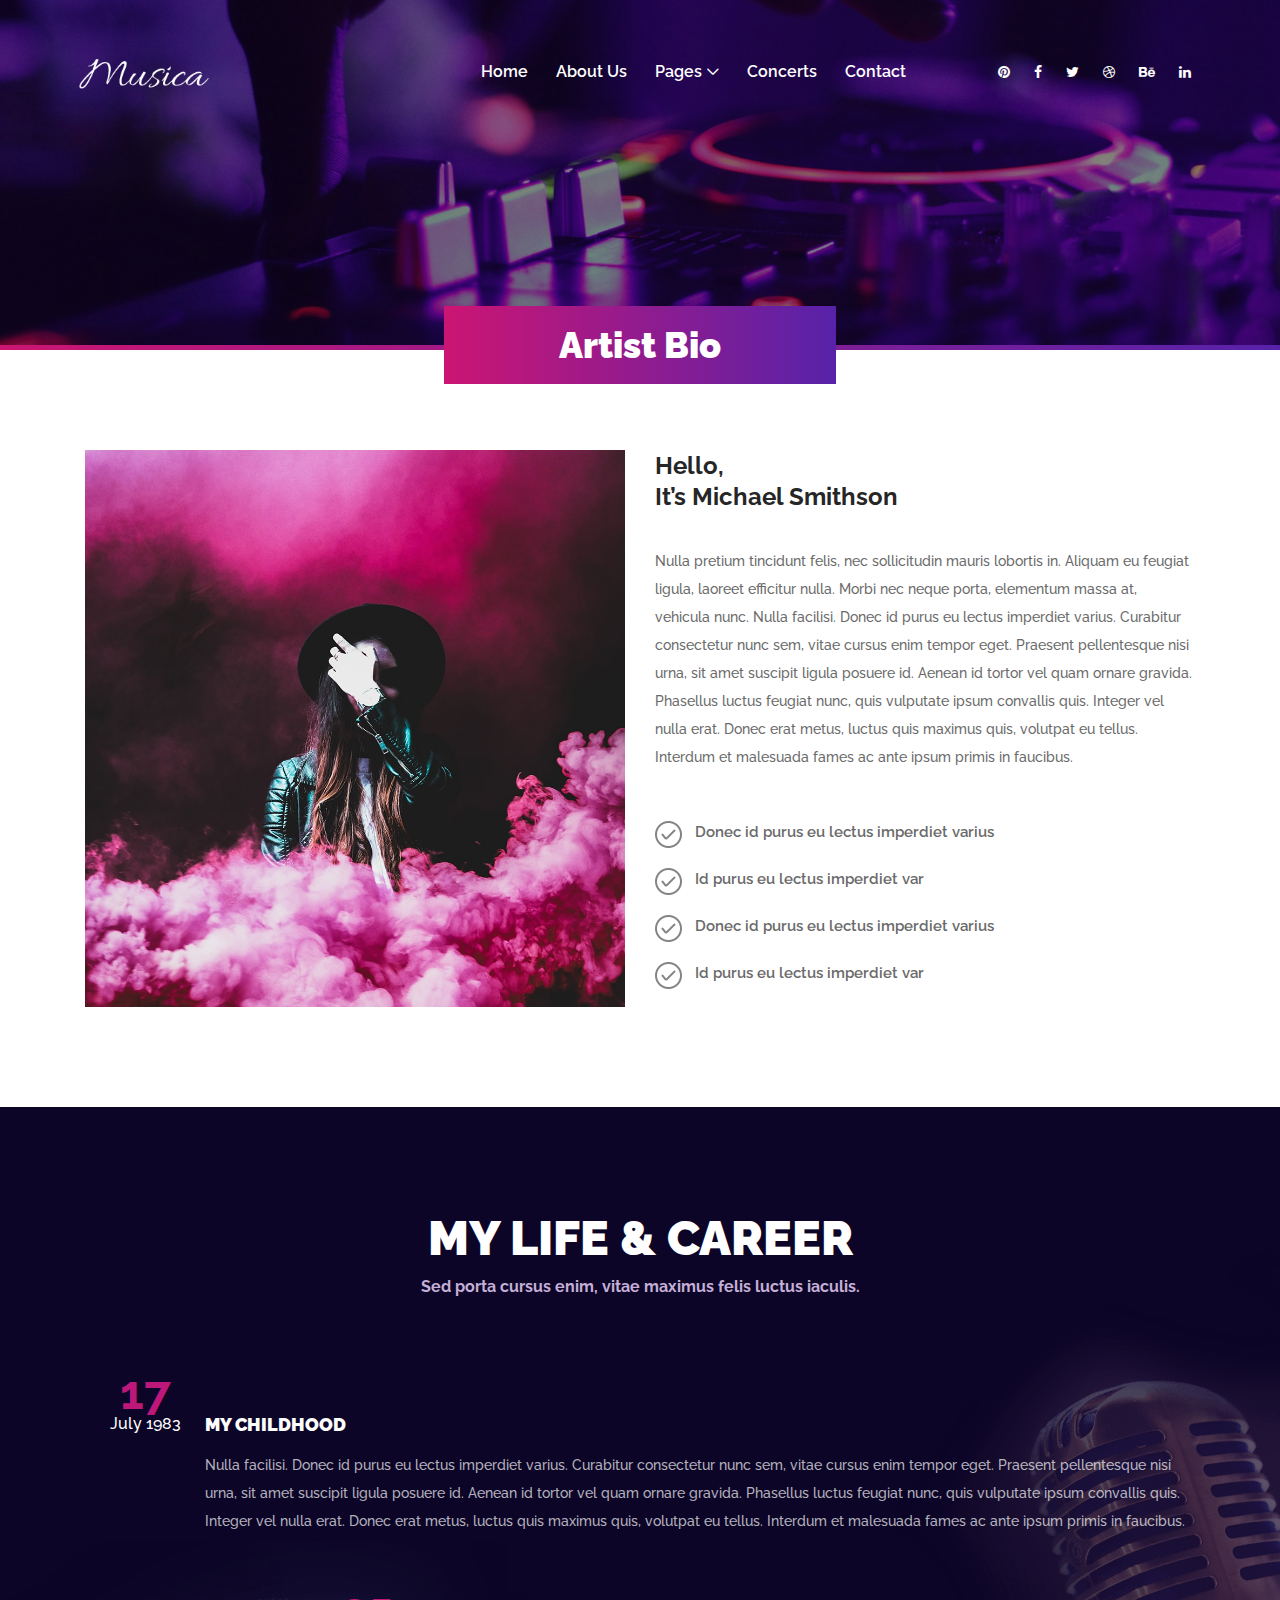
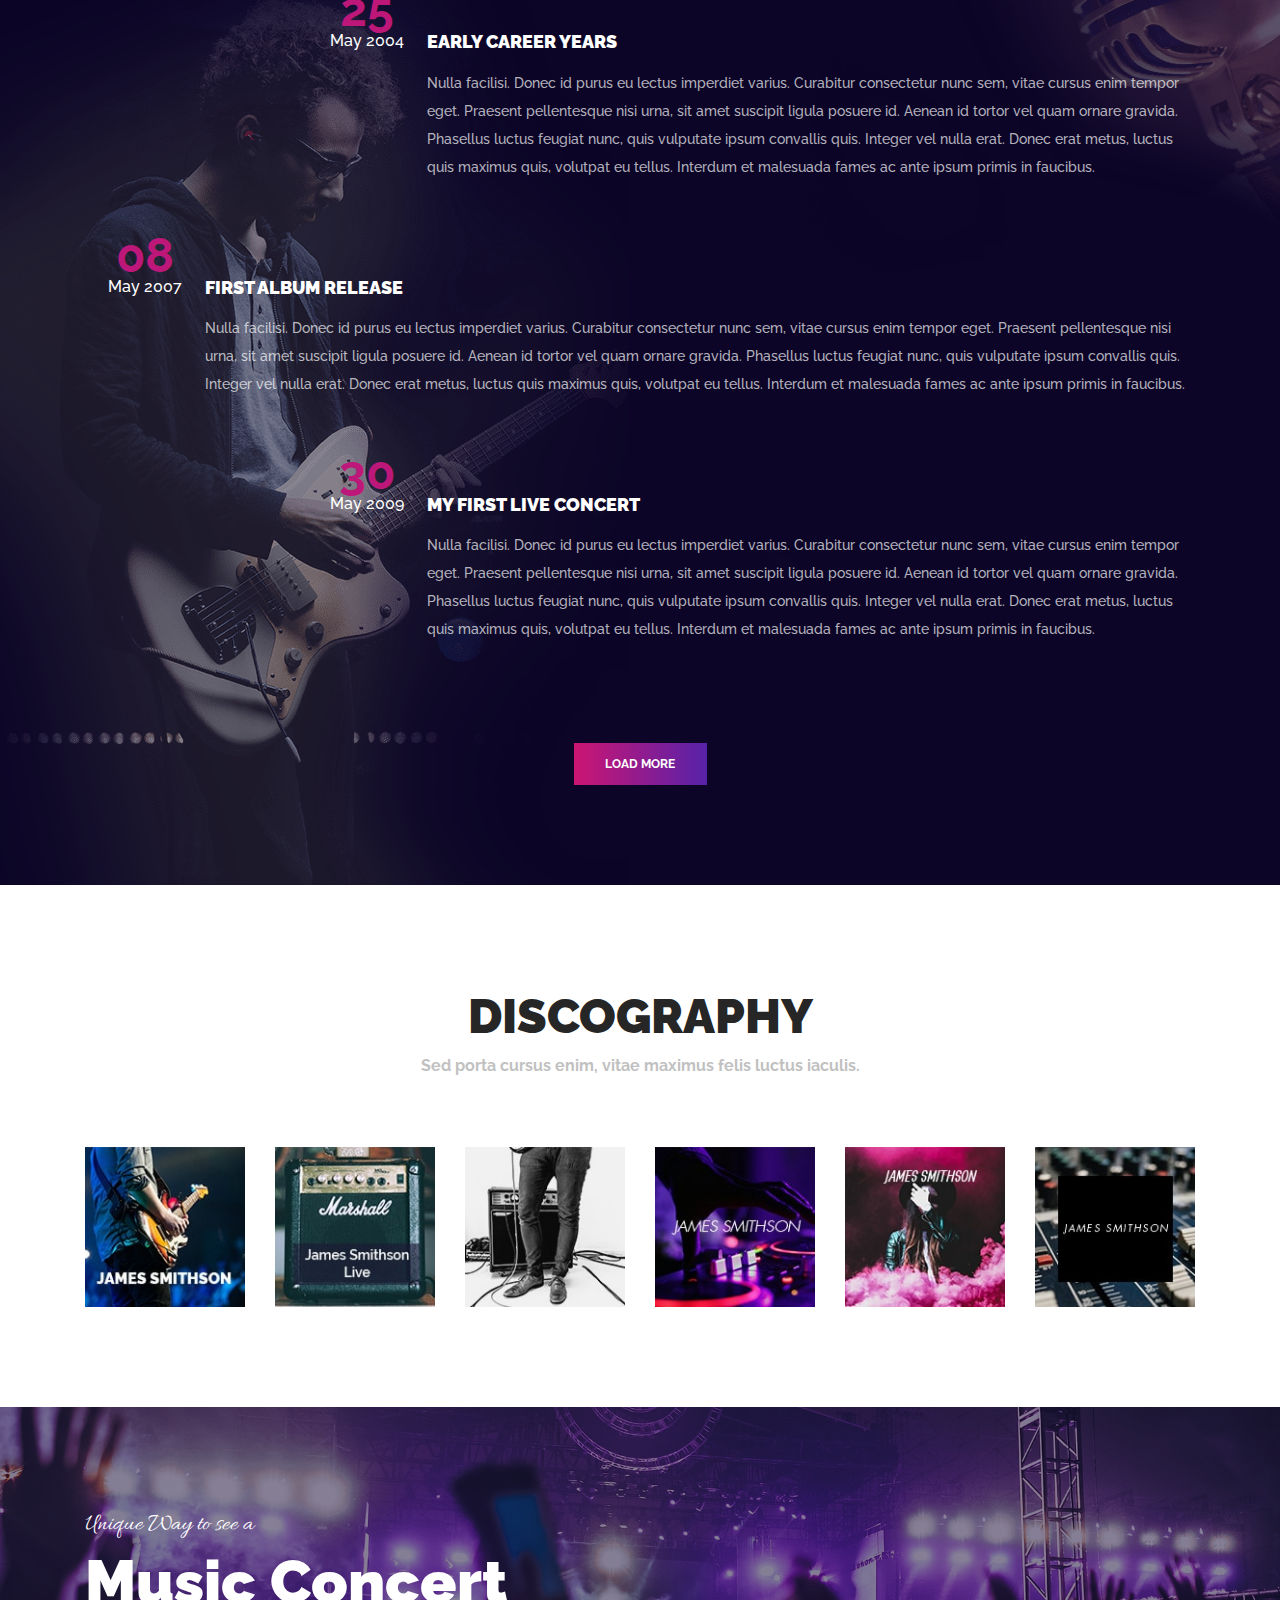
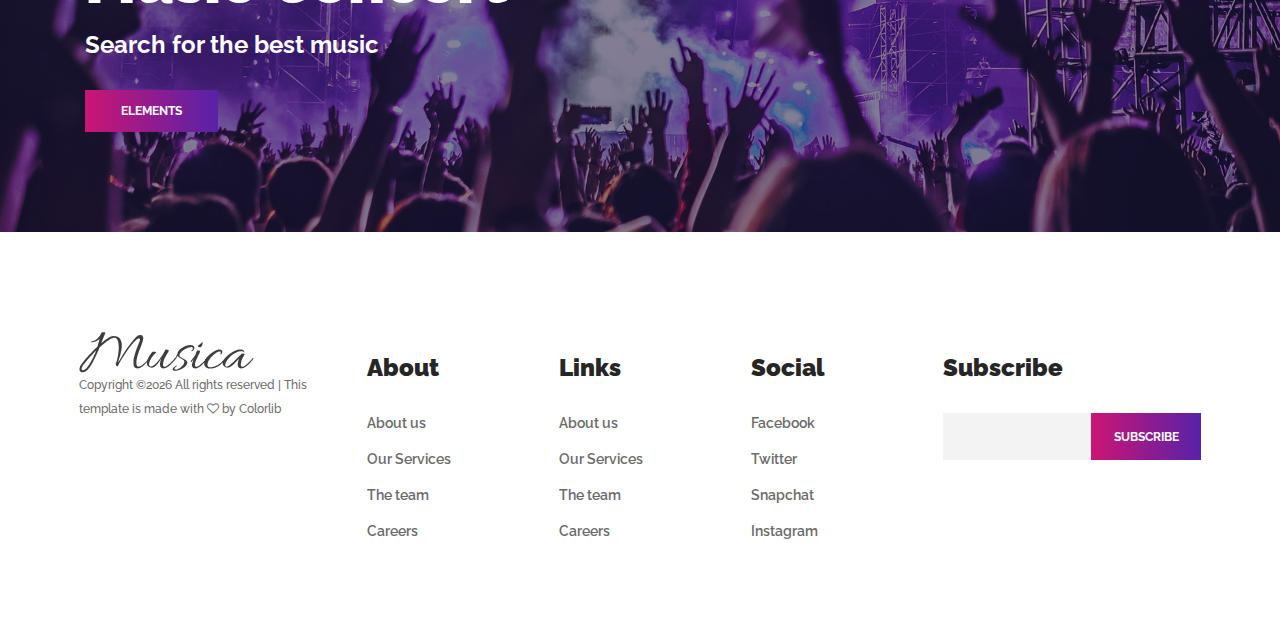
<file: about-us.html>
<!DOCTYPE html>
<html lang="en">

<head>
    <meta charset="UTF-8">
    <meta name="description" content="">
    <meta http-equiv="X-UA-Compatible" content="IE=edge">
    <meta name="viewport" content="width=device-width, initial-scale=1, shrink-to-fit=no">
    <!-- The above 4 meta tags *must* come first in the head; any other head content must come *after* these tags -->

    <!-- Title -->
    <title>Musica - Music Template</title>

    <!-- Favicon -->
    <link rel="icon" href="img/core-img/favicon.ico">

    <!-- Core Stylesheet -->
    <link rel="stylesheet" href="style.css">

</head>

<body>
    <!-- ##### Preloader ##### -->
    <div class="preloader d-flex align-items-center justify-content-center">
        <div class="circle-preloader">
            <img src="img/core-img/compact-disc.png" alt="">
        </div>
    </div>

    <!-- ##### Header Area Start ##### -->
    <header class="header-area">
        <!-- Navbar Area -->
        <div class="musica-main-menu">
            <div class="classy-nav-container breakpoint-off">
                <div class="container-fluid">
                    <!-- Menu -->
                    <nav class="classy-navbar justify-content-between" id="musicaNav">

                        <!-- Nav brand -->
                        <a href="index.html" class="nav-brand"><img src="img/core-img/logo.png" alt=""></a>

                        <!-- Navbar Toggler -->
                        <div class="classy-navbar-toggler">
                            <span class="navbarToggler"><span></span><span></span><span></span></span>
                        </div>

                        <!-- Menu -->
                        <div class="classy-menu">

                            <!-- close btn -->
                            <div class="classycloseIcon">
                                <div class="cross-wrap"><span class="top"></span><span class="bottom"></span></div>
                            </div>

                            <!-- Nav Start -->
                            <div class="classynav">
                                <ul>
                                    <li><a href="index.html">Home</a></li>
                                    <li><a href="about-us.html">About us</a></li>
                                    <li><a href="#">Pages</a>
                                        <ul class="dropdown">
                                            <li><a href="index.html">Home</a></li>
                                            <li><a href="about-us.html">About Us</a></li>
                                            <li><a href="concert-tours.html">Concert &amp; Tours</a></li>
                                            <li><a href="blog.html">News</a></li>
                                            <li><a href="contact.html">Contact</a></li>
                                            <li><a href="elements.html">Elements</a></li>
                                        </ul>
                                    </li>
                                    <li><a href="concert-tours.html">Concerts</a></li>
                                    <li><a href="contact.html">Contact</a></li>
                                </ul>

                                <!-- Social Button -->
                                <div class="top-social-info">
                                    <a href="#"><i class="fa fa-pinterest" aria-hidden="true"></i></a>
                                    <a href="#"><i class="fa fa-facebook" aria-hidden="true"></i></a>
                                    <a href="#"><i class="fa fa-twitter" aria-hidden="true"></i></a>
                                    <a href="#"><i class="fa fa-dribbble" aria-hidden="true"></i></a>
                                    <a href="#"><i class="fa fa-behance" aria-hidden="true"></i></a>
                                    <a href="#"><i class="fa fa-linkedin" aria-hidden="true"></i></a>
                                </div>

                            </div>
                            <!-- Nav End -->
                        </div>
                    </nav>
                </div>
            </div>
        </div>
    </header>
    <!-- ##### Header Area End ##### -->

    <!-- ##### Breadcumb Area Start ##### -->
    <div class="breadcumb-area bg-img bg-overlay2" style="background-image: url(img/bg-img/breadcumb.jpg);">
        <div class="bradcumbContent">
            <h2>Artist Bio</h2>
        </div>
    </div>
    <!-- bg gradients -->
    <div class="bg-gradients"></div>
    <!-- ##### Breadcumb Area End ##### -->

    <!-- ##### About Us Area Start ##### -->
    <div class="about-us-area section-padding-100-0">
        <div class="container">
            <div class="row">
                <!-- About Thumbnail -->
                <div class="col-12 col-lg-6">
                    <div class="about-thumbnail mb-100">
                        <img src="img/bg-img/bg-7.jpg" alt="">
                    </div>
                </div>
                <!-- About Content -->
                <div class="col-12 col-lg-6">
                    <div class="about--content mb-100">
                        <h4>Hello, <br>It’s Michael Smithson</h4>
                        <p>Nulla pretium tincidunt felis, nec sollicitudin mauris lobortis in. Aliquam eu feugiat ligula, laoreet efficitur nulla. Morbi nec neque porta, elementum massa at, vehicula nunc. Nulla facilisi. Donec id purus eu lectus imperdiet varius. Curabitur consectetur nunc sem, vitae cursus enim tempor eget. Praesent pellentesque nisi urna, sit amet suscipit ligula posuere id. Aenean id tortor vel quam ornare gravida. Phasellus luctus feugiat nunc, quis vulputate ipsum convallis quis. Integer vel nulla erat. Donec erat metus, luctus quis maximus quis, volutpat eu tellus. Interdum et malesuada fames ac ante ipsum primis in faucibus.</p>
                        <!-- Key Notes -->
                        <ul class="key-notes">
                            <li><div class="check"><img src="img/core-img/check.png" alt=""></div> Donec id purus eu lectus imperdiet varius</li>
                            <li><div class="check"><img src="img/core-img/check.png" alt=""></div> Id purus eu lectus imperdiet var</li>
                            <li><div class="check"><img src="img/core-img/check.png" alt=""></div> Donec id purus eu lectus imperdiet varius</li>
                            <li><div class="check"><img src="img/core-img/check.png" alt=""></div> Id purus eu lectus imperdiet var</li>
                        </ul>
                    </div>
                </div>
            </div>
        </div>
    </div>
    <!-- ##### About Us Area End ##### -->

    <!-- ##### Career Timeline Area Start ##### -->
    <div class="career-timeline-area section-padding-100">
        <div class="container">
            <div class="row">
                <div class="col-12">
                    <div class="section-heading">
                        <h2>My Life &amp; career</h2>
                        <h6>Sed porta cursus enim, vitae maximus felis luctus iaculis.</h6>
                    </div>
                </div>
            </div>

            <div class="row">
                <div class="col-12">

                    <!-- Single Timeline Area -->
                    <div class="single-timeline-area d-flex">
                        <!-- Timeline Date -->
                        <div class="timeline-date">
                            <h2>17 <span>July 1983</span></h2>
                        </div>
                        <!-- Timeline Content -->
                        <div class="timeline-content">
                            <h5>My childhood</h5>
                            <p>Nulla facilisi. Donec id purus eu lectus imperdiet varius. Curabitur consectetur nunc sem, vitae cursus enim tempor eget. Praesent pellentesque nisi urna, sit amet suscipit ligula posuere id. Aenean id tortor vel quam ornare gravida. Phasellus luctus feugiat nunc, quis vulputate ipsum convallis quis. Integer vel nulla erat. Donec erat metus, luctus quis maximus quis, volutpat eu tellus. Interdum et malesuada fames ac ante ipsum primis in faucibus. </p>
                        </div>
                    </div>

                    <!-- Single Timeline Area -->
                    <div class="single-timeline-area d-flex">
                        <!-- Timeline Date -->
                        <div class="timeline-date">
                            <h2>25 <span>May 2004</span></h2>
                        </div>
                        <!-- Timeline Content -->
                        <div class="timeline-content">
                            <h5>Early career years</h5>
                            <p>Nulla facilisi. Donec id purus eu lectus imperdiet varius. Curabitur consectetur nunc sem, vitae cursus enim tempor eget. Praesent pellentesque nisi urna, sit amet suscipit ligula posuere id. Aenean id tortor vel quam ornare gravida. Phasellus luctus feugiat nunc, quis vulputate ipsum convallis quis. Integer vel nulla erat. Donec erat metus, luctus quis maximus quis, volutpat eu tellus. Interdum et malesuada fames ac ante ipsum primis in faucibus. </p>
                        </div>
                    </div>

                    <!-- Single Timeline Area -->
                    <div class="single-timeline-area d-flex">
                        <!-- Timeline Date -->
                        <div class="timeline-date">
                            <h2>08 <span>May 2007</span></h2>
                        </div>
                        <!-- Timeline Content -->
                        <div class="timeline-content">
                            <h5>First Album Release</h5>
                            <p>Nulla facilisi. Donec id purus eu lectus imperdiet varius. Curabitur consectetur nunc sem, vitae cursus enim tempor eget. Praesent pellentesque nisi urna, sit amet suscipit ligula posuere id. Aenean id tortor vel quam ornare gravida. Phasellus luctus feugiat nunc, quis vulputate ipsum convallis quis. Integer vel nulla erat. Donec erat metus, luctus quis maximus quis, volutpat eu tellus. Interdum et malesuada fames ac ante ipsum primis in faucibus. </p>
                        </div>
                    </div>

                    <!-- Single Timeline Area -->
                    <div class="single-timeline-area d-flex">
                        <!-- Timeline Date -->
                        <div class="timeline-date">
                            <h2>30 <span>May 2009</span></h2>
                        </div>
                        <!-- Timeline Content -->
                        <div class="timeline-content">
                            <h5>My First Live Concert</h5>
                            <p>Nulla facilisi. Donec id purus eu lectus imperdiet varius. Curabitur consectetur nunc sem, vitae cursus enim tempor eget. Praesent pellentesque nisi urna, sit amet suscipit ligula posuere id. Aenean id tortor vel quam ornare gravida. Phasellus luctus feugiat nunc, quis vulputate ipsum convallis quis. Integer vel nulla erat. Donec erat metus, luctus quis maximus quis, volutpat eu tellus. Interdum et malesuada fames ac ante ipsum primis in faucibus. </p>
                        </div>
                    </div>

                </div>
            </div>

            <div class="row">
                <div class="col-12">
                    <div class="timeline-btn text-center mt-100">
                        <a href="#" class="btn musica-btn">Load More</a>
                    </div>
                </div>
            </div>

        </div>

        <!-- Side Thumbs -->
        <div class="first-img">
            <img src="img/bg-img/man.png" alt="">
        </div>
        <div class="second-img">
            <img src="img/bg-img/microphone.png" alt="">
        </div>
    </div>
    <!-- ##### Career Timeline Area End ##### -->

    <!-- ##### Discography Area Start ##### -->
    <div class="discography-area section-padding-100">
        <div class="container">
            <div class="row">
                <div class="col-12">
                    <div class="section-heading dark">
                        <h2>discography</h2>
                        <h6>Sed porta cursus enim, vitae maximus felis luctus iaculis.</h6>
                    </div>
                </div>
            </div>

            <div class="row">
                <div class="col-12">
                    <!-- Discography Slides -->
                    <div class="discography-slides owl-carousel">
                        <!-- Single Discography -->
                        <div class="single-discography">
                            <a href="#"><img src="img/bg-img/d1.jpg" alt=""></a>
                        </div>

                        <!-- Single Discography -->
                        <div class="single-discography">
                            <a href="#"><img src="img/bg-img/d2.jpg" alt=""></a>
                        </div>

                        <!-- Single Discography -->
                        <div class="single-discography">
                            <a href="#"><img src="img/bg-img/d3.jpg" alt=""></a>
                        </div>

                        <!-- Single Discography -->
                        <div class="single-discography">
                            <a href="#"><img src="img/bg-img/d4.jpg" alt=""></a>
                        </div>

                        <!-- Single Discography -->
                        <div class="single-discography">
                            <a href="#"><img src="img/bg-img/d5.jpg" alt=""></a>
                        </div>

                        <!-- Single Discography -->
                        <div class="single-discography">
                            <a href="#"><img src="img/bg-img/d6.jpg" alt=""></a>
                        </div>
                    </div>
                </div>
            </div>
        </div>
    </div>
    <!-- ##### Discography Area End ##### -->

    <!-- ##### CTA Area Start ##### -->
    <div class="musica-cta-area section-padding-100 bg-img bg-overlay2" style="background-image: url(img/bg-img/bg-8.jpg);">
        <div class="container">
            <div class="row">
                <div class="col-12">
                    <div class="cta-content">
                        <div class="cta-text">
                            <span>Unique Way to see a</span>
                            <h2>Music Concert</h2>
                            <h4>Search for the best music</h4>
                        </div>
                        <div class="cta-btn mt-30">
                            <a href="#" class="btn musica-btn">elements</a>
                        </div>
                    </div>
                </div>
            </div>
        </div>
    </div>
    <!-- ##### CTA Area End ##### -->

    <!-- ##### Footer Area Start ##### -->
    <footer class="footer-area section-padding-100-0">
        <div class="container-fluid">
            <div class="row">

                <!-- Footer Widget Area -->
                <div class="col-12 col-md-6 col-xl-3">
                    <div class="footer-widget-area mb-100">
                        <a href="#"><img src="img/core-img/logo2.png" alt=""></a>
                        <p class="copywrite-text"><a href="#"><!-- Link back to Colorlib can't be removed. Template is licensed under CC BY 3.0. -->
Copyright &copy;<script>document.write(new Date().getFullYear());</script> All rights reserved | This template is made with <i class="fa fa-heart-o" aria-hidden="true"></i> by <a href="https://colorlib.com" target="_blank">Colorlib</a>
<!-- Link back to Colorlib can't be removed. Template is licensed under CC BY 3.0. -->
</p>
                    </div>
                </div>

                <!-- Footer Widget Area -->
                <div class="col-12 col-sm-4 col-xl-2">
                    <div class="footer-widget-area mb-100">
                        <div class="widget-title">
                            <h4>About</h4>
                        </div>
                        <nav>
                            <ul class="footer-nav">
                                <li><a href="#">About us</a></li>
                                <li><a href="#">Our Services</a></li>
                                <li><a href="#">The team</a></li>
                                <li><a href="#">Careers</a></li>
                            </ul>
                        </nav>
                    </div>
                </div>

                <!-- Footer Widget Area -->
                <div class="col-12 col-sm-4 col-xl-2">
                    <div class="footer-widget-area mb-100">
                        <div class="widget-title">
                            <h4>Links</h4>
                        </div>
                        <nav>
                            <ul class="footer-nav">
                                <li><a href="#">About us</a></li>
                                <li><a href="#">Our Services</a></li>
                                <li><a href="#">The team</a></li>
                                <li><a href="#">Careers</a></li>
                            </ul>
                        </nav>
                    </div>
                </div>

                <!-- Footer Widget Area -->
                <div class="col-12 col-sm-4 col-xl-2">
                    <div class="footer-widget-area mb-100">
                        <div class="widget-title">
                            <h4>Social</h4>
                        </div>
                        <nav>
                            <ul class="footer-nav">
                                <li><a href="#">Facebook</a></li>
                                <li><a href="#">Twitter</a></li>
                                <li><a href="#">Snapchat</a></li>
                                <li><a href="#">Instagram</a></li>
                            </ul>
                        </nav>
                    </div>
                </div>

                <!-- Footer Widget Area -->
                <div class="col-12 col-md-6 col-xl-3">
                    <div class="footer-widget-area mb-100">
                        <div class="widget-title">
                            <h4>Subscribe</h4>
                        </div>
                        <form action="#" method="post" class="subscribe-form">
                            <input type="email" name="subscribe-email" id="subscribeemail">
                            <button type="submit">subscribe</button>
                        </form>
                    </div>
                </div>

            </div>
        </div>
    </footer>
    <!-- ##### Footer Area Start ##### -->

    <!-- ##### All Javascript Script ##### -->
    <!-- jQuery-2.2.4 js -->
    <script src="js/jquery/jquery-2.2.4.min.js"></script>
    <!-- Popper js -->
    <script src="js/bootstrap/popper.min.js"></script>
    <!-- Bootstrap js -->
    <script src="js/bootstrap/bootstrap.min.js"></script>
    <!-- All Plugins js -->
    <script src="js/plugins/plugins.js"></script>
    <!-- Active js -->
    <script src="js/active.js"></script>
</body>

</html>
</file>
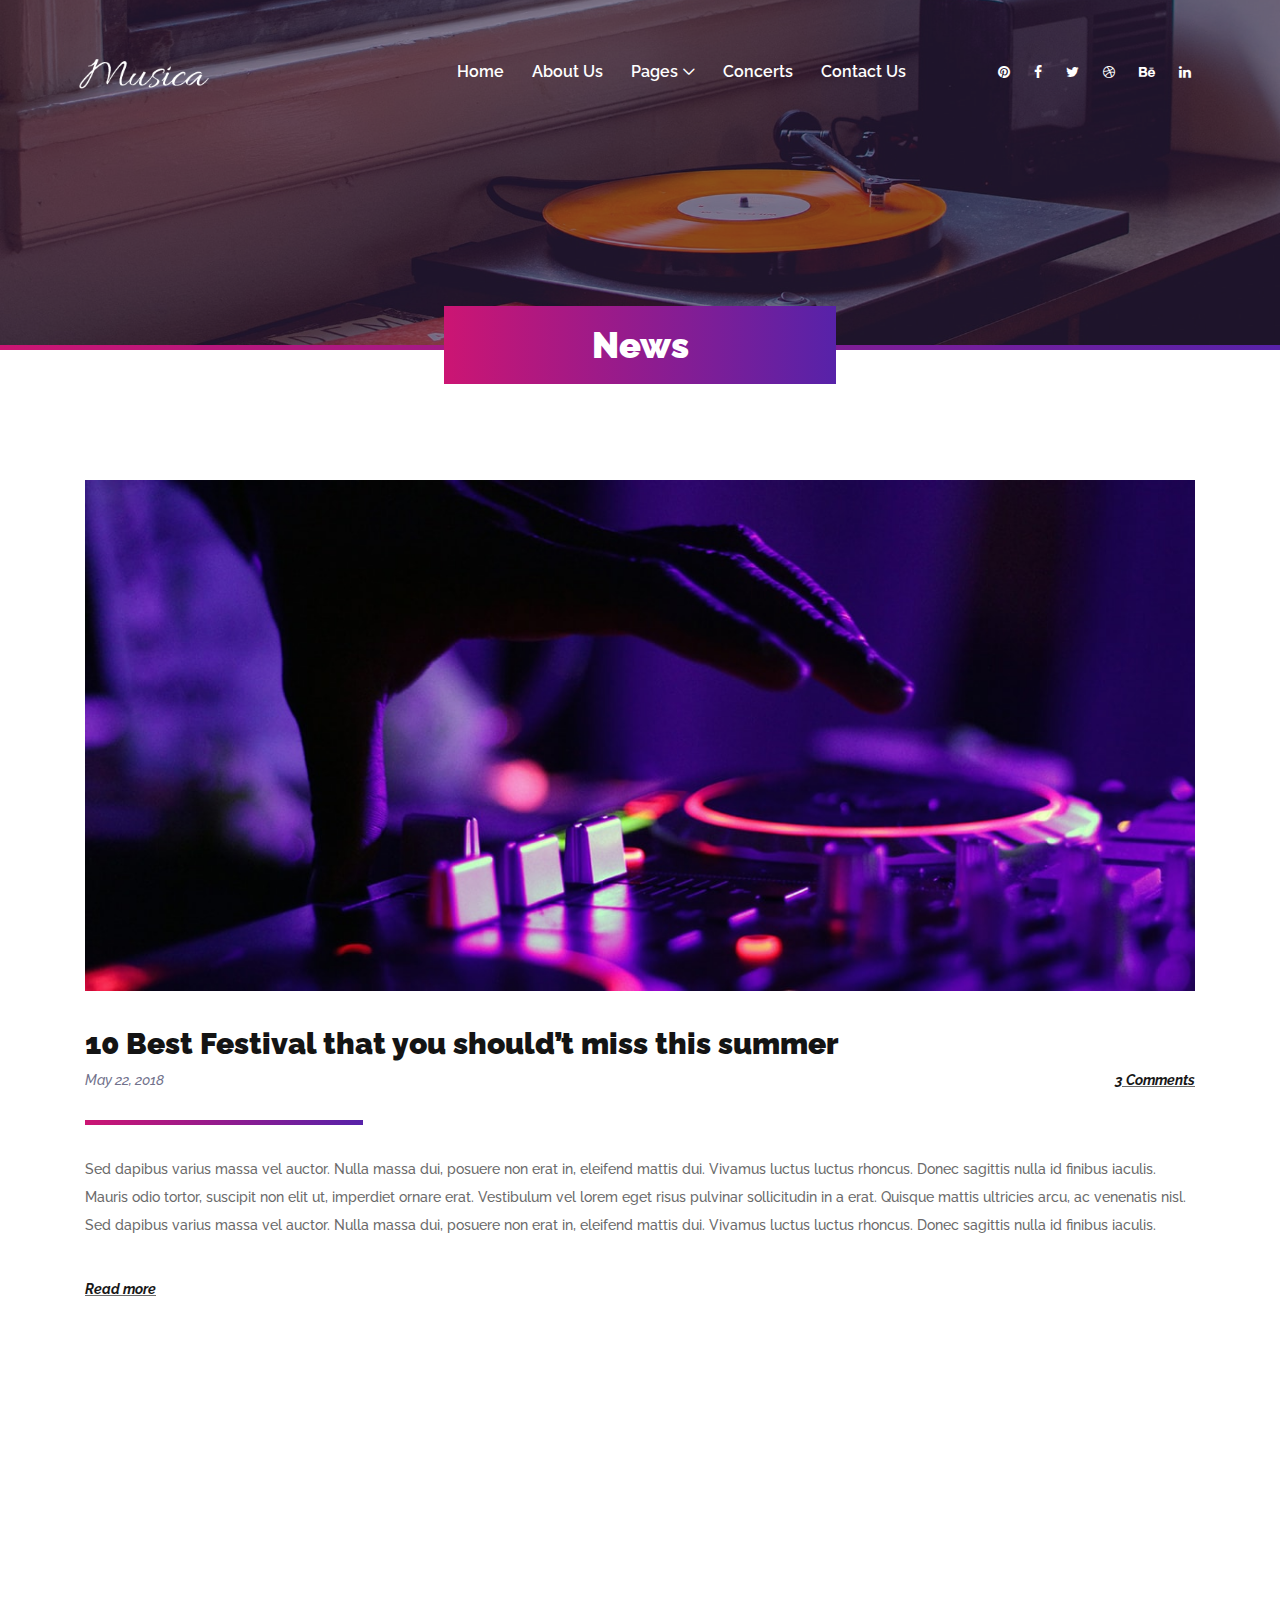
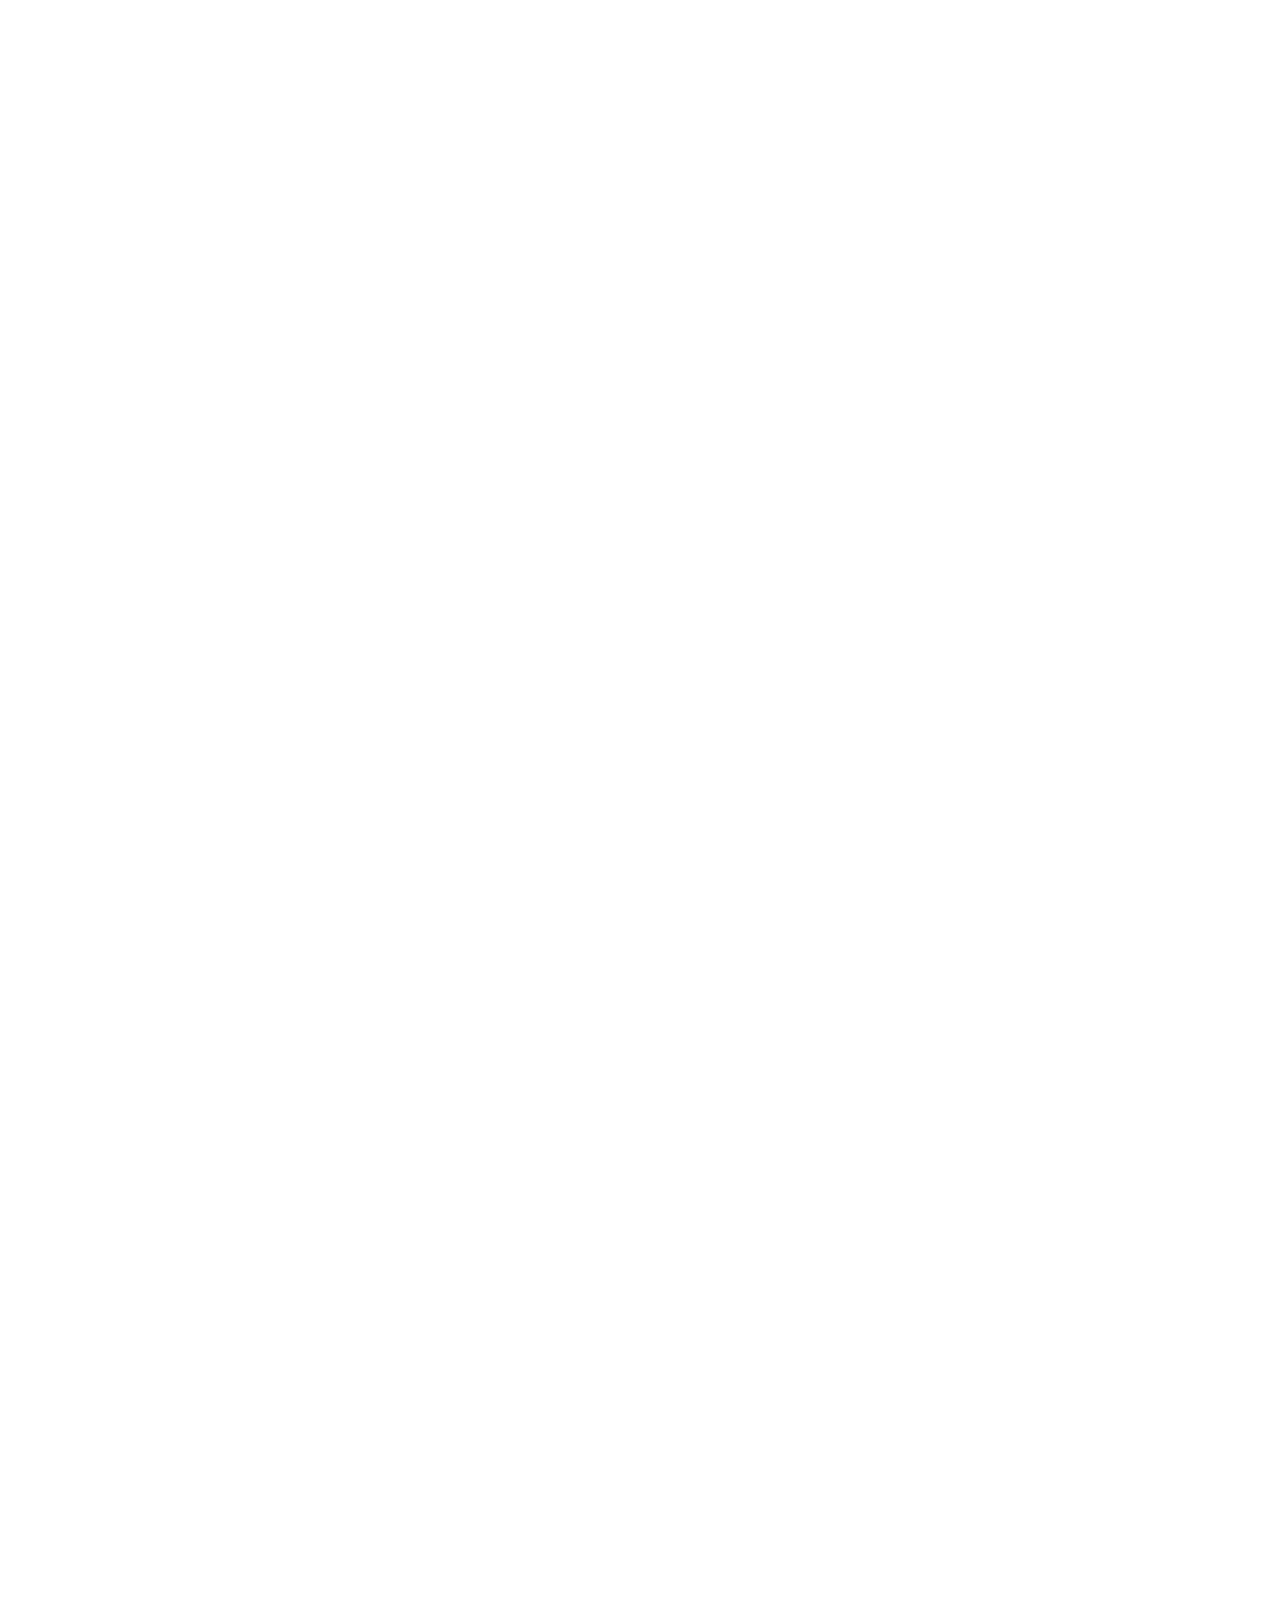
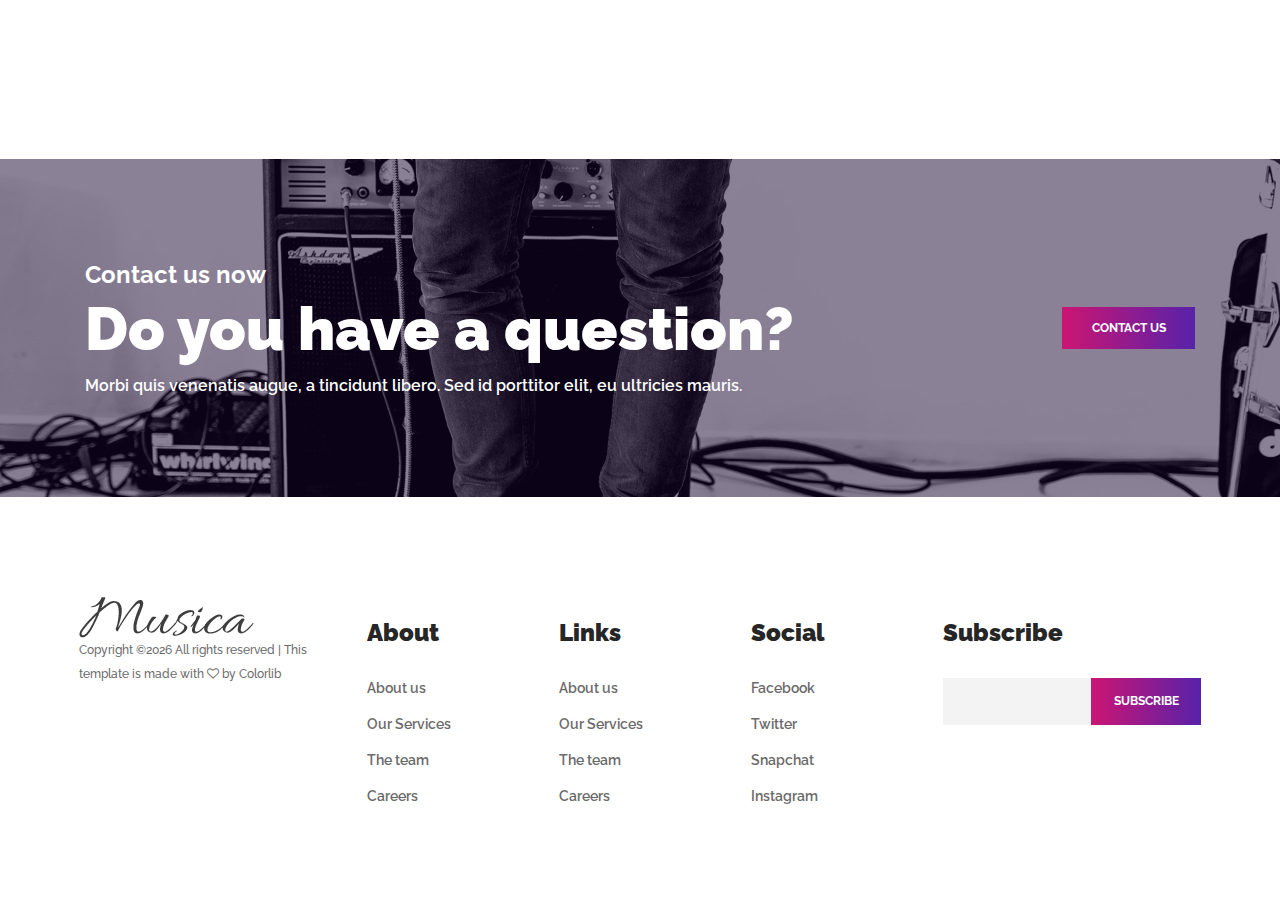
<file: blog.html>
<!DOCTYPE html>
<html lang="en">

<head>
    <meta charset="UTF-8">
    <meta name="description" content="">
    <meta http-equiv="X-UA-Compatible" content="IE=edge">
    <meta name="viewport" content="width=device-width, initial-scale=1, shrink-to-fit=no">
    <!-- The above 4 meta tags *must* come first in the head; any other head content must come *after* these tags -->

    <!-- Title -->
    <title>Musica - Music Template</title>

    <!-- Favicon -->
    <link rel="icon" href="img/core-img/favicon.ico">

    <!-- Core Stylesheet -->
    <link rel="stylesheet" href="style.css">

</head>

<body>
    <!-- ##### Preloader ##### -->
    <div class="preloader d-flex align-items-center justify-content-center">
        <div class="circle-preloader">
            <img src="img/core-img/compact-disc.png" alt="">
        </div>
    </div>

    <!-- ##### Header Area Start ##### -->
    <header class="header-area">
        <!-- Navbar Area -->
        <div class="musica-main-menu">
            <div class="classy-nav-container breakpoint-off">
                <div class="container-fluid">
                    <!-- Menu -->
                    <nav class="classy-navbar justify-content-between" id="musicaNav">

                        <!-- Nav brand -->
                        <a href="index.html" class="nav-brand"><img src="img/core-img/logo.png" alt=""></a>

                        <!-- Navbar Toggler -->
                        <div class="classy-navbar-toggler">
                            <span class="navbarToggler"><span></span><span></span><span></span></span>
                        </div>

                        <!-- Menu -->
                        <div class="classy-menu">

                            <!-- close btn -->
                            <div class="classycloseIcon">
                                <div class="cross-wrap"><span class="top"></span><span class="bottom"></span></div>
                            </div>

                            <!-- Nav Start -->
                            <div class="classynav">
                                <ul>
                                    <li><a href="index.html">Home</a></li>
                                    <li><a href="about-us.html">About us</a></li>
                                    <li><a href="#">Pages</a>
                                        <ul class="dropdown">
                                            <li><a href="index.html">Home</a></li>
                                            <li><a href="about-us.html">About Us</a></li>
                                            <li><a href="concert-tours.html">Concert &amp; Tours</a></li>
                                            <li><a href="blog.html">News</a></li>
                                            <li><a href="contact.html">Contact</a></li>
                                            <li><a href="elements.html">Elements</a></li>
                                        </ul>
                                    </li>
                                    <li><a href="concert-tours.html">Concerts</a></li>
                                    <li><a href="contact.html">Contact us</a></li>
                                </ul>

                                <!-- Social Button -->
                                <div class="top-social-info">
                                    <a href="#"><i class="fa fa-pinterest" aria-hidden="true"></i></a>
                                    <a href="#"><i class="fa fa-facebook" aria-hidden="true"></i></a>
                                    <a href="#"><i class="fa fa-twitter" aria-hidden="true"></i></a>
                                    <a href="#"><i class="fa fa-dribbble" aria-hidden="true"></i></a>
                                    <a href="#"><i class="fa fa-behance" aria-hidden="true"></i></a>
                                    <a href="#"><i class="fa fa-linkedin" aria-hidden="true"></i></a>
                                </div>

                            </div>
                            <!-- Nav End -->
                        </div>
                    </nav>
                </div>
            </div>
        </div>
    </header>
    <!-- ##### Header Area End ##### -->

    <!-- ##### Breadcumb Area Start ##### -->
    <div class="breadcumb-area bg-img bg-overlay2" style="background-image: url(img/bg-img/breadcumb3.jpg);">
        <div class="bradcumbContent">
            <h2>News</h2>
        </div>
    </div>
    <!-- bg gradients -->
    <div class="bg-gradients"></div>
    <!-- ##### Breadcumb Area End ##### -->

    <!-- ##### Blog Area Start ##### -->
    <div class="blog-area mt-30 section-padding-100">
        <div class="container">
            <div class="row">
                <div class="col-12">
                    <div class="fitness-blog-posts">

                        <!-- Single Post Start -->
                        <div class="single-blog-post mb-100 wow fadeInUp" data-wow-delay="100ms">
                            <!-- Post Thumb -->
                            <div class="blog-post-thumb mb-30">
                                <img src="img/blog-img/1.jpg" alt="">
                            </div>
                            <!-- Post Title -->
                            <a href="#" class="post-title">10 Best Festival that you should’t miss this summer</a>
                            <!-- Post Meta -->
                            <div class="post-meta d-flex justify-content-between">
                                <div class="post-date">
                                    <p>May 22, 2018</p>
                                </div>
                                <!-- Comments -->
                                <p class="comments"><a href="#">3 comments</a></p>
                            </div>
                            <!-- bg gradients -->
                            <div class="bg-gradients mb-30 w-25"></div>
                            <!-- Post Excerpt -->
                            <p>Sed dapibus varius massa vel auctor. Nulla massa dui, posuere non erat in, eleifend mattis dui. Vivamus luctus luctus rhoncus. Donec sagittis nulla id finibus iaculis. Mauris odio tortor, suscipit non elit ut, imperdiet ornare erat. Vestibulum vel lorem eget risus pulvinar sollicitudin in a erat. Quisque mattis ultricies arcu, ac venenatis nisl. Sed dapibus varius massa vel auctor. Nulla massa dui, posuere non erat in, eleifend mattis dui. Vivamus luctus luctus rhoncus. Donec sagittis nulla id finibus iaculis.</p>
                            <!-- Read More -->
                            <a href="#" class="read-more-btn">Read more</a>
                        </div>

                        <!-- Single Post Start -->
                        <div class="single-blog-post mb-100 wow fadeInUp" data-wow-delay="300ms">
                            <!-- Post Thumb -->
                            <div class="blog-post-thumb mb-30">
                                <img src="img/blog-img/2.jpg" alt="">
                            </div>
                            <!-- Post Title -->
                            <a href="#" class="post-title">10 Best Festival that you should’t miss this summer</a>
                            <!-- Post Meta -->
                            <div class="post-meta d-flex justify-content-between">
                                <div class="post-date">
                                    <p>May 22, 2018</p>
                                </div>
                                <!-- Comments -->
                                <p class="comments"><a href="#">3 comments</a></p>
                            </div>
                            <!-- bg gradients -->
                            <div class="bg-gradients mb-30 w-25"></div>
                            <!-- Post Excerpt -->
                            <p>Sed dapibus varius massa vel auctor. Nulla massa dui, posuere non erat in, eleifend mattis dui. Vivamus luctus luctus rhoncus. Donec sagittis nulla id finibus iaculis. Mauris odio tortor, suscipit non elit ut, imperdiet ornare erat. Vestibulum vel lorem eget risus pulvinar sollicitudin in a erat. Quisque mattis ultricies arcu, ac venenatis nisl. Sed dapibus varius massa vel auctor. Nulla massa dui, posuere non erat in, eleifend mattis dui. Vivamus luctus luctus rhoncus. Donec sagittis nulla id finibus iaculis.</p>
                            <!-- Read More -->
                            <a href="#" class="read-more-btn">Read more</a>
                        </div>

                        <!-- Single Post Start -->
                        <div class="single-blog-post mb-100 wow fadeInUp" data-wow-delay="500ms">
                            <!-- Post Thumb -->
                            <div class="blog-post-thumb mb-30">
                                <img src="img/blog-img/3.jpg" alt="">
                            </div>
                            <!-- Post Title -->
                            <a href="#" class="post-title">10 Best Festival that you should’t miss this summer</a>
                            <!-- Post Meta -->
                            <div class="post-meta d-flex justify-content-between">
                                <div class="post-date">
                                    <p>May 22, 2018</p>
                                </div>
                                <!-- Comments -->
                                <p class="comments"><a href="#">3 comments</a></p>
                            </div>
                            <!-- bg gradients -->
                            <div class="bg-gradients mb-30 w-25"></div>
                            <!-- Post Excerpt -->
                            <p>Sed dapibus varius massa vel auctor. Nulla massa dui, posuere non erat in, eleifend mattis dui. Vivamus luctus luctus rhoncus. Donec sagittis nulla id finibus iaculis. Mauris odio tortor, suscipit non elit ut, imperdiet ornare erat. Vestibulum vel lorem eget risus pulvinar sollicitudin in a erat. Quisque mattis ultricies arcu, ac venenatis nisl. Sed dapibus varius massa vel auctor. Nulla massa dui, posuere non erat in, eleifend mattis dui. Vivamus luctus luctus rhoncus. Donec sagittis nulla id finibus iaculis.</p>
                            <!-- Read More -->
                            <a href="#" class="read-more-btn">Read more</a>
                        </div>

                        <!-- Pagination -->
                        <div class="musica-pagination-area wow fadeInUp" data-wow-delay="700ms">
                            <nav>
                                <ul class="pagination">
                                    <li class="page-item active"><a class="page-link" href="#">01.</a></li>
                                    <li class="page-item"><a class="page-link" href="#">02.</a></li>
                                    <li class="page-item"><a class="page-link" href="#">03.</a></li>
                                </ul>
                            </nav>
                        </div>
                    </div>
                </div>
            </div>
        </div>
    </div>
    <!-- ##### Blog Area End ##### -->

    <!-- ##### CTA Area Start ##### -->
    <div class="musica-cta-area section-padding-100 bg-img bg-overlay2" style="background-image: url(img/blog-img/4.jpg);">
        <div class="container">
            <div class="row">
                <div class="col-12">
                    <div class="cta-content d-flex justify-content-between align-items-center">
                        <div class="cta-text">
                            <h4>Contact us now</h4>
                            <h2>Do you have a question?</h2>
                            <h6>Morbi quis venenatis augue, a tincidunt libero. Sed id porttitor elit, eu ultricies mauris.</h6>
                        </div>
                        <div class="cta-btn">
                            <a href="#" class="btn musica-btn">contact us</a>
                        </div>
                    </div>
                </div>
            </div>
        </div>
    </div>
    <!-- ##### CTA Area End ##### -->

    <!-- ##### Footer Area Start ##### -->
    <footer class="footer-area section-padding-100-0">
        <div class="container-fluid">
            <div class="row">

                <!-- Footer Widget Area -->
                <div class="col-12 col-md-6 col-xl-3">
                    <div class="footer-widget-area mb-100">
                        <a href="#"><img src="img/core-img/logo2.png" alt=""></a>
                        <p class="copywrite-text"><a href="#"><!-- Link back to Colorlib can't be removed. Template is licensed under CC BY 3.0. -->
Copyright &copy;<script>document.write(new Date().getFullYear());</script> All rights reserved | This template is made with <i class="fa fa-heart-o" aria-hidden="true"></i> by <a href="https://colorlib.com" target="_blank">Colorlib</a>
<!-- Link back to Colorlib can't be removed. Template is licensed under CC BY 3.0. -->
</p>
                    </div>
                </div>

                <!-- Footer Widget Area -->
                <div class="col-12 col-sm-4 col-xl-2">
                    <div class="footer-widget-area mb-100">
                        <div class="widget-title">
                            <h4>About</h4>
                        </div>
                        <nav>
                            <ul class="footer-nav">
                                <li><a href="#">About us</a></li>
                                <li><a href="#">Our Services</a></li>
                                <li><a href="#">The team</a></li>
                                <li><a href="#">Careers</a></li>
                            </ul>
                        </nav>
                    </div>
                </div>

                <!-- Footer Widget Area -->
                <div class="col-12 col-sm-4 col-xl-2">
                    <div class="footer-widget-area mb-100">
                        <div class="widget-title">
                            <h4>Links</h4>
                        </div>
                        <nav>
                            <ul class="footer-nav">
                                <li><a href="#">About us</a></li>
                                <li><a href="#">Our Services</a></li>
                                <li><a href="#">The team</a></li>
                                <li><a href="#">Careers</a></li>
                            </ul>
                        </nav>
                    </div>
                </div>

                <!-- Footer Widget Area -->
                <div class="col-12 col-sm-4 col-xl-2">
                    <div class="footer-widget-area mb-100">
                        <div class="widget-title">
                            <h4>Social</h4>
                        </div>
                        <nav>
                            <ul class="footer-nav">
                                <li><a href="#">Facebook</a></li>
                                <li><a href="#">Twitter</a></li>
                                <li><a href="#">Snapchat</a></li>
                                <li><a href="#">Instagram</a></li>
                            </ul>
                        </nav>
                    </div>
                </div>

                <!-- Footer Widget Area -->
                <div class="col-12 col-md-6 col-xl-3">
                    <div class="footer-widget-area mb-100">
                        <div class="widget-title">
                            <h4>Subscribe</h4>
                        </div>
                        <form action="#" method="post" class="subscribe-form">
                            <input type="email" name="subscribe-email" id="subscribeemail">
                            <button type="submit">subscribe</button>
                        </form>
                    </div>
                </div>

            </div>
        </div>
    </footer>
    <!-- ##### Footer Area Start ##### -->

    <!-- ##### All Javascript Script ##### -->
    <!-- jQuery-2.2.4 js -->
    <script src="js/jquery/jquery-2.2.4.min.js"></script>
    <!-- Popper js -->
    <script src="js/bootstrap/popper.min.js"></script>
    <!-- Bootstrap js -->
    <script src="js/bootstrap/bootstrap.min.js"></script>
    <!-- All Plugins js -->
    <script src="js/plugins/plugins.js"></script>
    <!-- Active js -->
    <script src="js/active.js"></script>
</body>

</html>
</file>
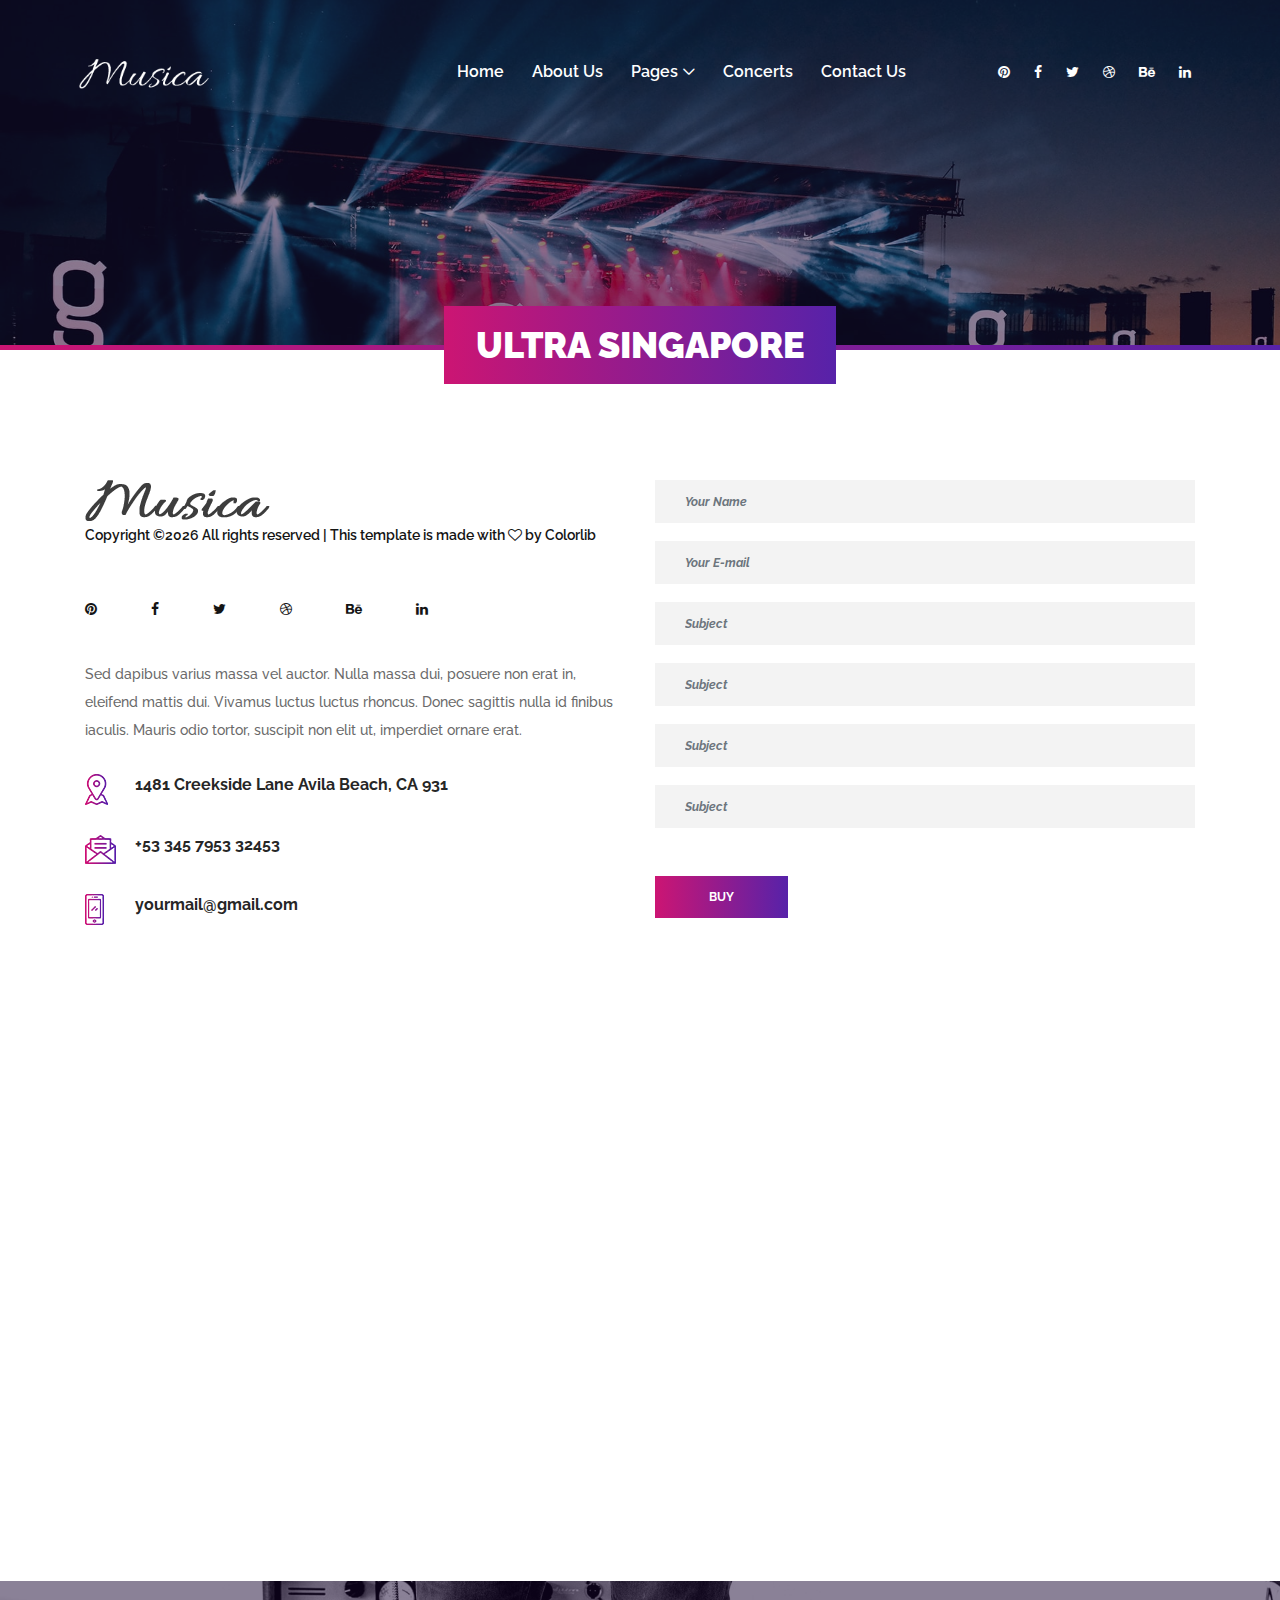
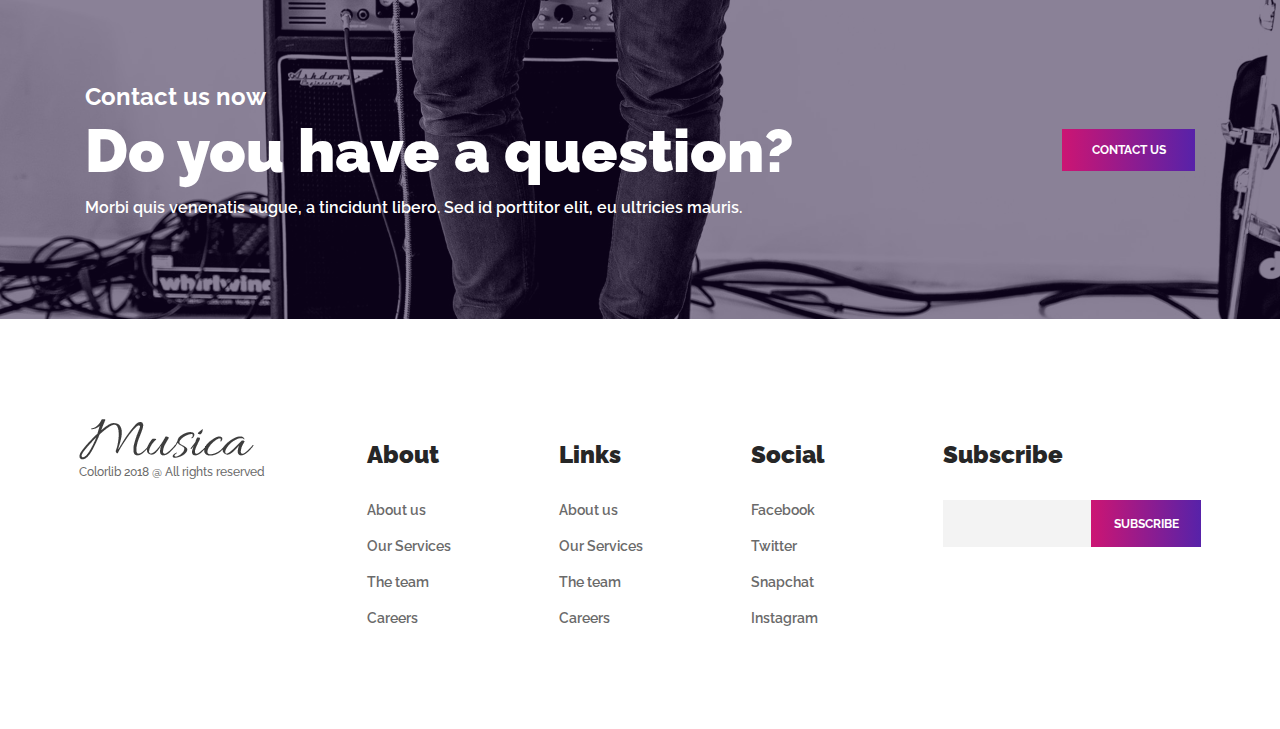
<file: buy.html>
<!DOCTYPE html>
<html lang="en">

<head>
    <meta charset="UTF-8">
    <meta name="description" content="">
    <meta http-equiv="X-UA-Compatible" content="IE=edge">
    <meta name="viewport" content="width=device-width, initial-scale=1, shrink-to-fit=no">
    <!-- The above 4 meta tags *must* come first in the head; any other head content must come *after* these tags -->

    <!-- Title -->
    <title>Musica - Music Template</title>

    <!-- Favicon -->
    <link rel="icon" href="img/core-img/favicon.ico">

    <!-- Core Stylesheet -->
    <link rel="stylesheet" href="style.css">

</head>

<body>
    <!-- ##### Preloader ##### -->
    <div class="preloader d-flex align-items-center justify-content-center">
        <div class="circle-preloader">
            <img src="img/core-img/compact-disc.png" alt="">
        </div>
    </div>

    <!-- ##### Header Area Start ##### -->
    <header class="header-area">
        <!-- Navbar Area -->
        <div class="musica-main-menu">
            <div class="classy-nav-container breakpoint-off">
                <div class="container-fluid">
                    <!-- Menu -->
                    <nav class="classy-navbar justify-content-between" id="musicaNav">

                        <!-- Nav brand -->
                        <a href="index.html" class="nav-brand"><img src="img/core-img/logo.png" alt=""></a>

                        <!-- Navbar Toggler -->
                        <div class="classy-navbar-toggler">
                            <span class="navbarToggler"><span></span><span></span><span></span></span>
                        </div>

                        <!-- Menu -->
                        <div class="classy-menu">

                            <!-- close btn -->
                            <div class="classycloseIcon">
                                <div class="cross-wrap"><span class="top"></span><span class="bottom"></span></div>
                            </div>

                            <!-- Nav Start -->
                            <div class="classynav">
                                <ul>
                                    <li><a href="index.html">Home</a></li>
                                    <li><a href="about-us.html">About us</a></li>
                                    <li><a href="#">Pages</a>
                                        <ul class="dropdown">
                                            <li><a href="index.html">Home</a></li>
                                            <li><a href="about-us.html">About Us</a></li>
                                            <li><a href="concert-tours.html">Concert &amp; Tours</a></li>
                                            <li><a href="blog.html">News</a></li>
                                            <li><a href="contact.html">Contact</a></li>
                                            <li><a href="elements.html">Elements</a></li>
                                        </ul>
                                    </li>
                                    <li><a href="concert-tours.html">Concerts</a></li>
                                    <li><a href="contact.html">Contact us</a></li>
                                </ul>

                                <!-- Social Button -->
                                <div class="top-social-info">
                                    <a href="#"><i class="fa fa-pinterest" aria-hidden="true"></i></a>
                                    <a href="#"><i class="fa fa-facebook" aria-hidden="true"></i></a>
                                    <a href="#"><i class="fa fa-twitter" aria-hidden="true"></i></a>
                                    <a href="#"><i class="fa fa-dribbble" aria-hidden="true"></i></a>
                                    <a href="#"><i class="fa fa-behance" aria-hidden="true"></i></a>
                                    <a href="#"><i class="fa fa-linkedin" aria-hidden="true"></i></a>
                                </div>

                            </div>
                            <!-- Nav End -->
                        </div>
                    </nav>
                </div>
            </div>
        </div>
    </header>
    <!-- ##### Header Area End ##### -->

    <!-- ##### Breadcumb Area Start ##### -->
    <div class="breadcumb-area bg-img bg-overlay2" style="background-image: url(img/bg-img/breadcumb4.jpg);">
        <div class="bradcumbContent">
            <h2>ULTRA SINGAPORE</h2>
        </div>
    </div>
    <!-- bg gradients -->
    <div class="bg-gradients"></div>
    <!-- ##### Breadcumb Area End ##### -->

    <!-- ##### Contact Area Start ##### -->
    <section class="contact-area mt-30 section-padding-100-0">
        <div class="container">

            <div class="row">

                <div class="col-12 col-lg-6">
                    <div class="contact-content mb-100">
                        <a href="#"><img src="img/core-img/logo3.png" alt=""></a>
                        <p class="copywrite-text"><a href="#"><!-- Link back to Colorlib can't be removed. Template is licensed under CC BY 3.0. -->
Copyright &copy;<script>document.write(new Date().getFullYear());</script> All rights reserved | This template is made with <i class="fa fa-heart-o" aria-hidden="true"></i> by <a href="https://colorlib.com" target="_blank">Colorlib</a>
<!-- Link back to Colorlib can't be removed. Template is licensed under CC BY 3.0. -->
</p>

                        <!-- Contact Social Info -->
                        <div class="contact-social-info mt-50">
                            <a href="#" data-toggle="tooltip" data-placement="top" title="Pinterest"><i class="fa fa-pinterest" aria-hidden="true"></i></a>
                            <a href="#" data-toggle="tooltip" data-placement="top" title="Facebook"><i class="fa fa-facebook" aria-hidden="true"></i></a>
                            <a href="#" data-toggle="tooltip" data-placement="top" title="Twitter"><i class="fa fa-twitter" aria-hidden="true"></i></a>
                            <a href="#" data-toggle="tooltip" data-placement="top" title="Dribbble"><i class="fa fa-dribbble" aria-hidden="true"></i></a>
                            <a href="#" data-toggle="tooltip" data-placement="top" title="Behance"><i class="fa fa-behance" aria-hidden="true"></i></a>
                            <a href="#" data-toggle="tooltip" data-placement="top" title="Linkedin"><i class="fa fa-linkedin" aria-hidden="true"></i></a>
                        </div>
                        
                        <p class="mb-30">Sed dapibus varius massa vel auctor. Nulla massa dui, posuere non erat in, eleifend mattis dui. Vivamus luctus luctus rhoncus. Donec sagittis nulla id finibus iaculis. Mauris odio tortor, suscipit non elit ut, imperdiet ornare erat.</p>

                        <!-- Single Contact Info -->
                        <div class="single-contact-info d-flex align-items-center">
                            <div class="icon">
                                <img src="img/core-img/placeholder.png" alt="">
                            </div>
                            <h6>1481 Creekside Lane Avila Beach, CA 931</h6>
                        </div>

                        <!-- Single Contact Info -->
                        <div class="single-contact-info d-flex align-items-center">
                            <div class="icon">
                                <img src="img/core-img/message.png" alt="">
                            </div>
                            <h6>+53 345 7953 32453</h6>
                        </div>

                        <!-- Single Contact Info -->
                        <div class="single-contact-info d-flex align-items-center">
                            <div class="icon">
                                <img src="img/core-img/smartphone.png" alt="">
                            </div>
                            <h6>yourmail@gmail.com</h6>
                        </div>
                    </div>
                </div>

                <div class="col-12 col-lg-6">
                    <div class="contact-content mb-100">
                        <!-- Contact Form Area -->
                        <div class="contact-form-area">
                            <form action="connect.php" method="post">
                                <div class="form-group">
                                    <input type="text" class="form-control" id="name" placeholder="Your Name">
                                </div>
                                <div class="form-group">
                                    <input type="email" class="form-control" id="email" placeholder="Your E-mail">
                                </div>
                                <div class="form-group">
                                    <input type="text" class="form-control" id="Ph No." placeholder="Subject">
                                </div>
                                <div class="form-group">
                                    <input type="text" class="form-control" id="Address" placeholder="Subject">
                                </div>
                                <div class="form-group">
                                    <input type="text" class="form-control" id="Address 2nd line" placeholder="Subject">
                                </div>
                                <div class="form-group">
                                    <input type="text" class="form-control" id="QTY" placeholder="Subject">
                                </div>
                                <button class="btn musica-btn mt-30" type="submit">Buy</button>
                            </form>
                        </div>
                    </div>
                </div>

            </div>
        </div>
    </section>
    <!-- ##### Contact Area End ##### -->

    <!-- ##### Google Maps ##### -->
    <div class="map-area mb-100">
        <div class="container">
            <div class="row">
                <div class="col-12">
                    <iframe src="https://www.google.com/maps/embed?pb=!1m18!1m12!1m3!1d22236.40558254599!2d-118.25292394686001!3d34.057682914027104!2m3!1f0!2f0!3f0!3m2!1i1024!2i768!4f13.1!3m3!1m2!1s0x80c2c75ddc27da13%3A0xe22fdf6f254608f4!2z4Kay4Ka4IOCmj-CmnuCnjeCmnOCnh-CmsuCnh-CmuCwg4KaV4KeN4Kav4Ka-4Kay4Ka_4Kar4KeL4Kaw4KeN4Kao4Ka_4Kav4Ka84Ka-LCDgpq7gpr7gprDgp43gppXgpr_gpqgg4Kav4KeB4KaV4KeN4Kak4Kaw4Ka-4Ka34KeN4Kaf4KeN4Kaw!5e0!3m2!1sbn!2sbd!4v1532328708137" allowfullscreen></iframe>
                </div>
            </div>
        </div>
    </div>

    <!-- ##### CTA Area Start ##### -->
    <div class="musica-cta-area section-padding-100 bg-img bg-overlay2" style="background-image: url(img/blog-img/4.jpg);">
        <div class="container">
            <div class="row">
                <div class="col-12">
                    <div class="cta-content d-flex justify-content-between align-items-center">
                        <div class="cta-text">
                            <h4>Contact us now</h4>
                            <h2>Do you have a question?</h2>
                            <h6>Morbi quis venenatis augue, a tincidunt libero. Sed id porttitor elit, eu ultricies mauris.</h6>
                        </div>
                        <div class="cta-btn">
                            <a href="#" class="btn musica-btn">contact us</a>
                        </div>
                    </div>
                </div>
            </div>
        </div>
    </div>
    <!-- ##### CTA Area End ##### -->

    <!-- ##### Footer Area Start ##### -->
    <footer class="footer-area section-padding-100-0">
        <div class="container-fluid">
            <div class="row">

                <!-- Footer Widget Area -->
                <div class="col-12 col-md-6 col-xl-3">
                    <div class="footer-widget-area mb-100">
                        <a href="#"><img src="img/core-img/logo2.png" alt=""></a>
                        <p class="copywrite-text"><a href="#">Colorlib 2018</a> @ All rights reserved</p>
                    </div>
                </div>

                <!-- Footer Widget Area -->
                <div class="col-12 col-sm-4 col-xl-2">
                    <div class="footer-widget-area mb-100">
                        <div class="widget-title">
                            <h4>About</h4>
                        </div>
                        <nav>
                            <ul class="footer-nav">
                                <li><a href="#">About us</a></li>
                                <li><a href="#">Our Services</a></li>
                                <li><a href="#">The team</a></li>
                                <li><a href="#">Careers</a></li>
                            </ul>
                        </nav>
                    </div>
                </div>

                <!-- Footer Widget Area -->
                <div class="col-12 col-sm-4 col-xl-2">
                    <div class="footer-widget-area mb-100">
                        <div class="widget-title">
                            <h4>Links</h4>
                        </div>
                        <nav>
                            <ul class="footer-nav">
                                <li><a href="#">About us</a></li>
                                <li><a href="#">Our Services</a></li>
                                <li><a href="#">The team</a></li>
                                <li><a href="#">Careers</a></li>
                            </ul>
                        </nav>
                    </div>
                </div>

                <!-- Footer Widget Area -->
                <div class="col-12 col-sm-4 col-xl-2">
                    <div class="footer-widget-area mb-100">
                        <div class="widget-title">
                            <h4>Social</h4>
                        </div>
                        <nav>
                            <ul class="footer-nav">
                                <li><a href="#">Facebook</a></li>
                                <li><a href="#">Twitter</a></li>
                                <li><a href="#">Snapchat</a></li>
                                <li><a href="#">Instagram</a></li>
                            </ul>
                        </nav>
                    </div>
                </div>

                <!-- Footer Widget Area -->
                <div class="col-12 col-md-6 col-xl-3">
                    <div class="footer-widget-area mb-100">
                        <div class="widget-title">
                            <h4>Subscribe</h4>
                        </div>
                        <form action="#" method="post" class="subscribe-form">
                            <input type="email" name="subscribe-email" id="subscribeemail">
                            <button type="submit">subscribe</button>
                        </form>
                    </div>
                </div>

            </div>
        </div>
    </footer>
    <!-- ##### Footer Area Start ##### -->

    <!-- ##### All Javascript Script ##### -->
    <!-- jQuery-2.2.4 js -->
    <script src="js/jquery/jquery-2.2.4.min.js"></script>
    <!-- Popper js -->
    <script src="js/bootstrap/popper.min.js"></script>
    <!-- Bootstrap js -->
    <script src="js/bootstrap/bootstrap.min.js"></script>
    <!-- All Plugins js -->
    <script src="js/plugins/plugins.js"></script>
    <!-- Active js -->
    <script src="js/active.js"></script>
</body>

</html>
</file>
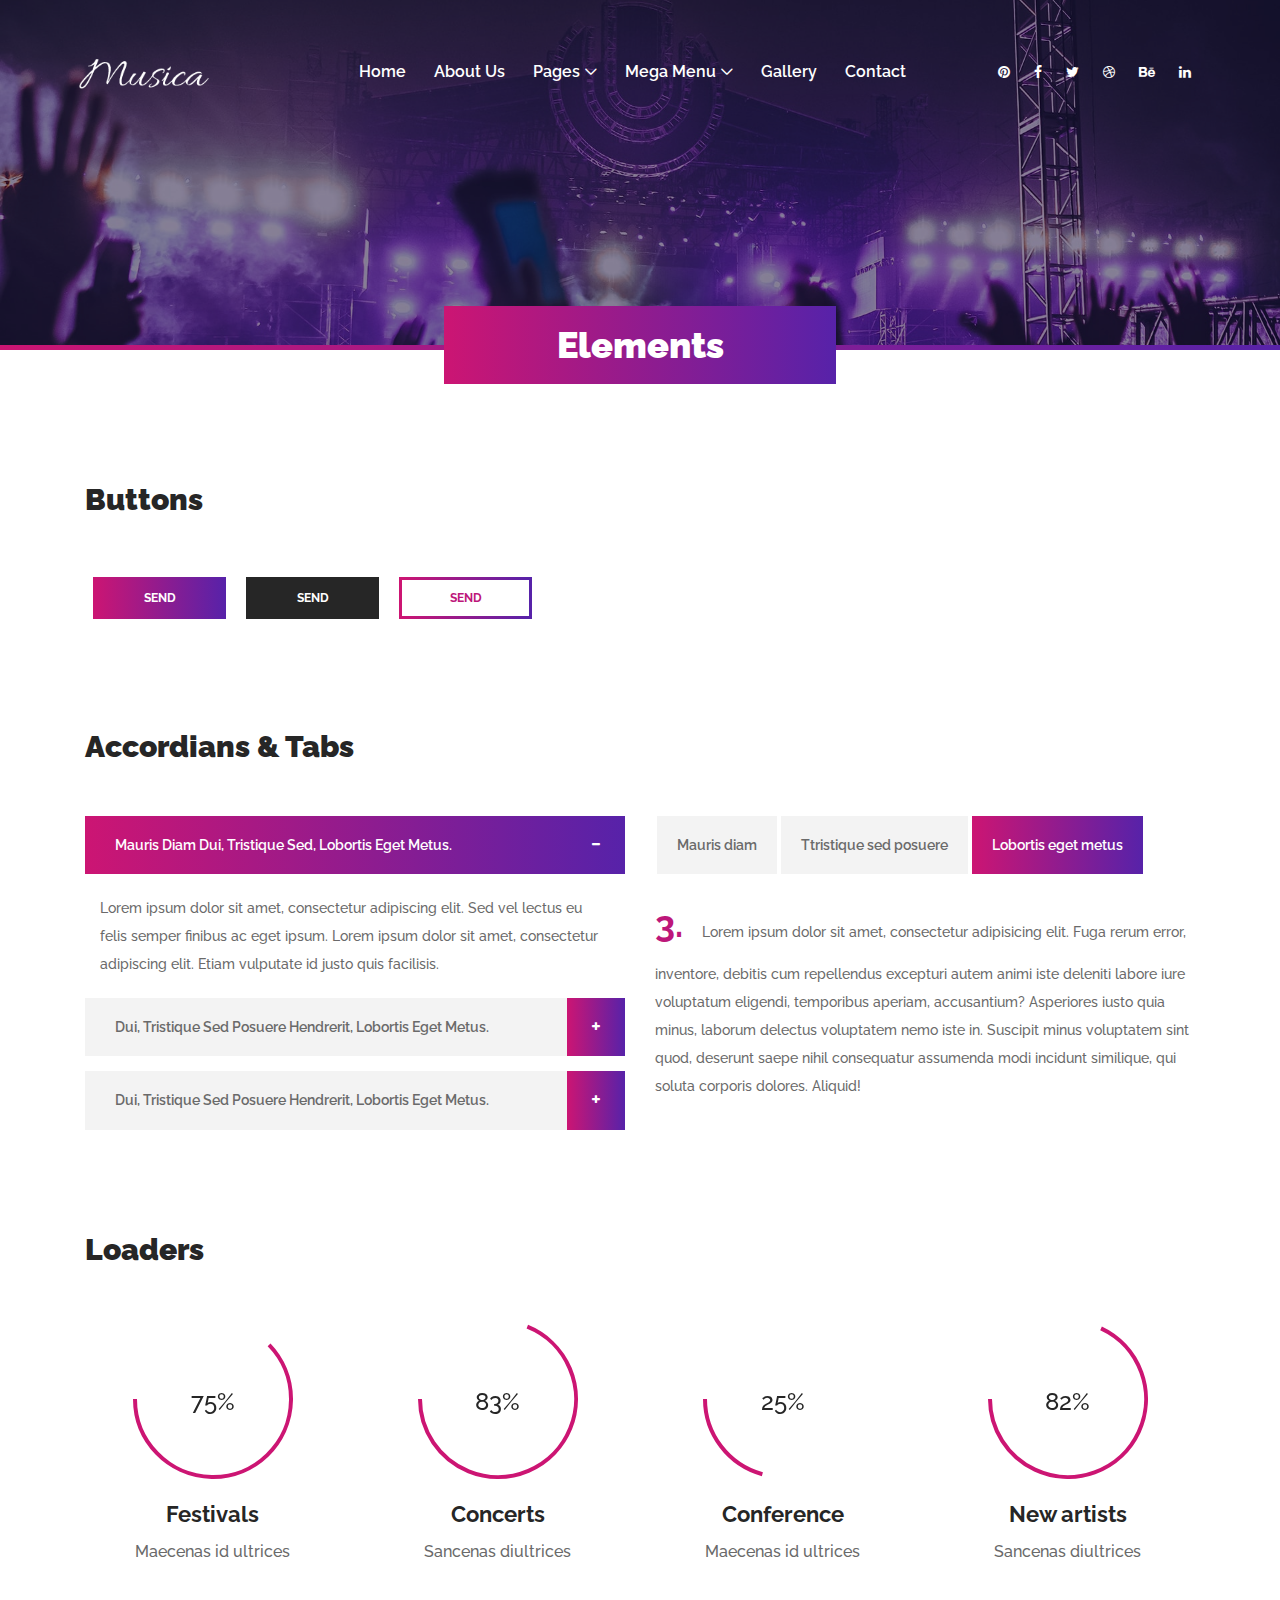
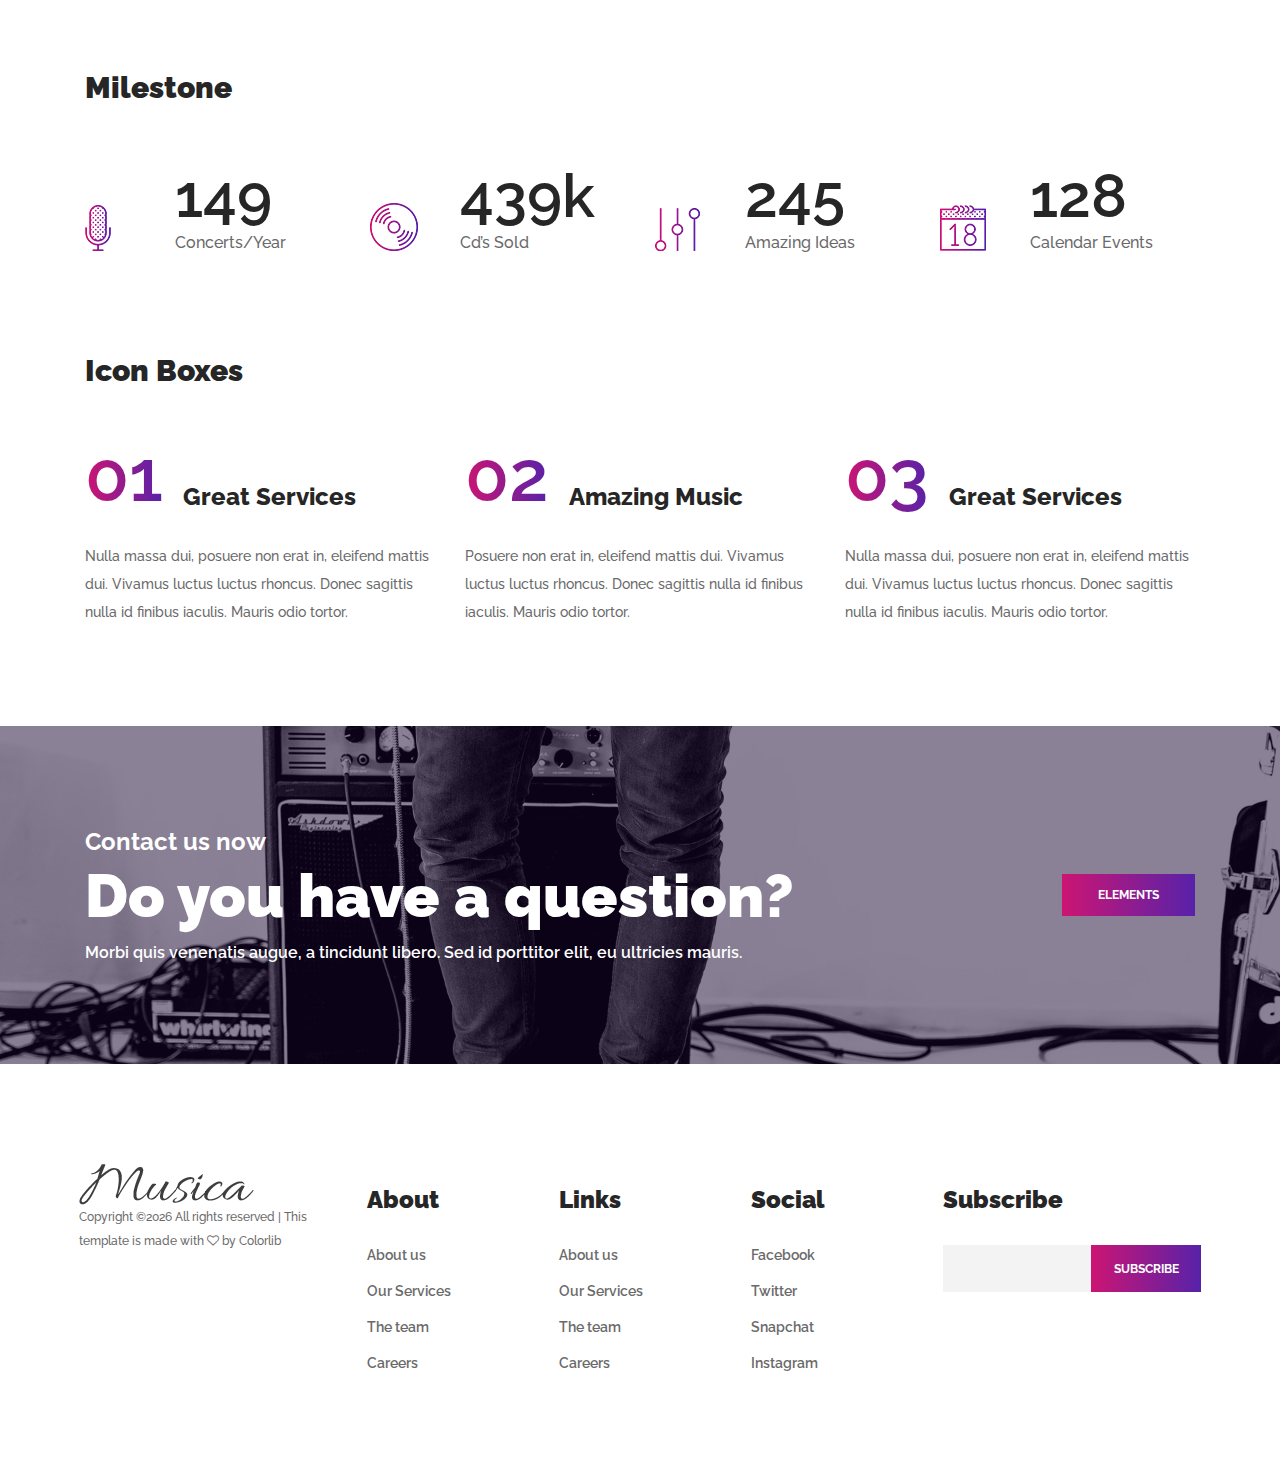
<file: elements.html>
<!DOCTYPE html>
<html lang="en">

<head>
    <meta charset="UTF-8">
    <meta name="description" content="">
    <meta http-equiv="X-UA-Compatible" content="IE=edge">
    <meta name="viewport" content="width=device-width, initial-scale=1, shrink-to-fit=no">
    <!-- The above 4 meta tags *must* come first in the head; any other head content must come *after* these tags -->

    <!-- Title -->
    <title>Musica - Music Template</title>

    <!-- Favicon -->
    <link rel="icon" href="img/core-img/favicon.ico">

    <!-- Core Stylesheet -->
    <link rel="stylesheet" href="style.css">

</head>

<body>
    <!-- ##### Preloader ##### -->
    <div class="preloader d-flex align-items-center justify-content-center">
        <div class="circle-preloader">
            <img src="img/core-img/compact-disc.png" alt="">
        </div>
    </div>

    <!-- ##### Header Area Start ##### -->
    <header class="header-area">
        <!-- Navbar Area -->
        <div class="musica-main-menu">
            <div class="classy-nav-container breakpoint-off">
                <div class="container-fluid">
                    <!-- Menu -->
                    <nav class="classy-navbar justify-content-between" id="musicaNav">

                        <!-- Nav brand -->
                        <a href="index.html" class="nav-brand"><img src="img/core-img/logo.png" alt=""></a>

                        <!-- Navbar Toggler -->
                        <div class="classy-navbar-toggler">
                            <span class="navbarToggler"><span></span><span></span><span></span></span>
                        </div>

                        <!-- Menu -->
                        <div class="classy-menu">

                            <!-- close btn -->
                            <div class="classycloseIcon">
                                <div class="cross-wrap"><span class="top"></span><span class="bottom"></span></div>
                            </div>

                            <!-- Nav Start -->
                            <div class="classynav">
                                <ul>
                                    <li><a href="index.html">Home</a></li>
                                    <li><a href="about-us.html">About us</a></li>
                                    <li><a href="#">Pages</a>
                                        <ul class="dropdown">
                                            <li><a href="index.html">Home</a></li>
                                            <li><a href="about-us.html">About Us</a></li>
                                            <li><a href="concert-tours.html">Concert &amp; Tours</a></li>
                                            <li><a href="blog.html">News</a></li>
                                            <li><a href="contact.html">Contact</a></li>
                                            <li><a href="elements.html">Elements</a></li>
                                        </ul>
                                    </li>
                                    <li><a href="#">Mega Menu</a>
                                        <div class="megamenu">
                                            <ul class="single-mega cn-col-4">
                                                <li><a href="index.html">Home</a></li>
                                                <li><a href="about-us.html">About Us</a></li>
                                                <li><a href="concert-tours.html">Concert &amp; Tours</a></li>
                                                <li><a href="blog.html">News</a></li>
                                                <li><a href="contact.html">Contact</a></li>
                                                <li><a href="elements.html">Elements</a></li>
                                            </ul>
                                            <ul class="single-mega cn-col-4">
                                                <li><a href="index.html">Home</a></li>
                                                <li><a href="about-us.html">About Us</a></li>
                                                <li><a href="concert-tours.html">Concert &amp; Tours</a></li>
                                                <li><a href="blog.html">News</a></li>
                                                <li><a href="contact.html">Contact</a></li>
                                                <li><a href="elements.html">Elements</a></li>
                                            </ul>
                                            <ul class="single-mega cn-col-4">
                                                <li><a href="index.html">Home</a></li>
                                                <li><a href="about-us.html">About Us</a></li>
                                                <li><a href="concert-tours.html">Concert &amp; Tours</a></li>
                                                <li><a href="blog.html">News</a></li>
                                                <li><a href="contact.html">Contact</a></li>
                                                <li><a href="elements.html">Elements</a></li>
                                            </ul>
                                            <ul class="single-mega cn-col-4">
                                                <li><a href="index.html">Home</a></li>
                                                <li><a href="about-us.html">About Us</a></li>
                                                <li><a href="concert-tours.html">Concert &amp; Tours</a></li>
                                                <li><a href="blog.html">News</a></li>
                                                <li><a href="contact.html">Contact</a></li>
                                                <li><a href="elements.html">Elements</a></li>
                                            </ul>
                                        </div>
                                    </li>
                                    <li><a href="concert-tours.html">Gallery</a></li>
                                    <li><a href="contact.html">Contact</a></li>
                                </ul>

                                <!-- Social Button -->
                                <div class="top-social-info">
                                    <a href="#"><i class="fa fa-pinterest" aria-hidden="true"></i></a>
                                    <a href="#"><i class="fa fa-facebook" aria-hidden="true"></i></a>
                                    <a href="#"><i class="fa fa-twitter" aria-hidden="true"></i></a>
                                    <a href="#"><i class="fa fa-dribbble" aria-hidden="true"></i></a>
                                    <a href="#"><i class="fa fa-behance" aria-hidden="true"></i></a>
                                    <a href="#"><i class="fa fa-linkedin" aria-hidden="true"></i></a>
                                </div>

                            </div>
                            <!-- Nav End -->
                        </div>
                    </nav>
                </div>
            </div>
        </div>
    </header>
    <!-- ##### Header Area End ##### -->

    <!-- ##### Breadcumb Area Start ##### -->
    <div class="breadcumb-area bg-img bg-overlay2" style="background-image: url(img/bg-img/breadcumb5.jpg);">
        <div class="bradcumbContent">
            <h2>Elements</h2>
        </div>
    </div>
    <!-- bg gradients -->
    <div class="bg-gradients"></div>
    <!-- ##### Breadcumb Area End ##### -->

    <!-- ##### Elements Area Start ##### -->
    <section class="elements-area mt-30 section-padding-100-0">
        <div class="container">
            <div class="row">

                <!-- ========== Buttons ========== -->
                <div class="col-12">
                    <div class="elements-title mb-50">
                        <h2>Buttons</h2>
                    </div>
                    <!-- Buttons -->
                    <div class="musica-buttons-area mb-100">
                        <a href="#" class="btn musica-btn m-2">Send</a>
                        <a href="#" class="btn musica-btn btn-2 m-2">Send</a>
                        <a href="#" class="btn musica-btn btn-3 m-2">Send</a>
                    </div>
                </div>

                <!-- ========== Progress Bars & Accordions ========== -->
                <div class="col-12">
                    <div class="elements-title mb-50">
                        <h2>Accordians &amp; Tabs</h2>
                    </div>
                </div>

                <!-- ##### Accordians ##### -->
                <div class="col-12 col-lg-6">
                    <div class="accordions mb-100" id="accordion" role="tablist" aria-multiselectable="true">
                        <!-- single accordian area -->
                        <div class="panel single-accordion">
                            <h6><a role="button" class="" aria-expanded="true" aria-controls="collapseOne" data-toggle="collapse" data-parent="#accordion" href="#collapseOne">Mauris diam dui, tristique sed, lobortis eget metus.
                                    <span class="accor-open"><i class="fa fa-plus" aria-hidden="true"></i></span>
                                    <span class="accor-close"><i class="fa fa-minus" aria-hidden="true"></i></span>
                                    </a></h6>
                            <div id="collapseOne" class="accordion-content collapse show">
                                <p>Lorem ipsum dolor sit amet, consectetur adipiscing elit. Sed vel lectus eu felis semper finibus ac eget ipsum. Lorem ipsum dolor sit amet, consectetur adipiscing elit. Etiam vulputate id justo quis facilisis.</p>
                            </div>
                        </div>
                        <!-- single accordian area -->
                        <div class="panel single-accordion">
                            <h6>
                                <a role="button" class="collapsed" aria-expanded="true" aria-controls="collapseTwo" data-parent="#accordion" data-toggle="collapse" href="#collapseTwo">Dui, tristique sed posuere hendrerit, lobortis eget metus.
                                        <span class="accor-open"><i class="fa fa-plus" aria-hidden="true"></i></span>
                                        <span class="accor-close"><i class="fa fa-minus" aria-hidden="true"></i></span>
                                        </a>
                            </h6>
                            <div id="collapseTwo" class="accordion-content collapse">
                                <p>Lorem ipsum dolor sit amet, consectetur adipiscing elit. Sed vel lectus eu felis semper finibus ac eget ipsum. Lorem ipsum dolor sit amet, consectetur adipiscing elit. Etiam vulputate id justo quis facilisis.</p>
                            </div>
                        </div>
                        <!-- single accordian area -->
                        <div class="panel single-accordion">
                            <h6>
                                <a role="button" aria-expanded="true" aria-controls="collapseThree" class="collapsed" data-parent="#accordion" data-toggle="collapse" href="#collapseThree">Dui, tristique sed posuere hendrerit, lobortis eget metus.
                                        <span class="accor-open"><i class="fa fa-plus" aria-hidden="true"></i></span>
                                        <span class="accor-close"><i class="fa fa-minus" aria-hidden="true"></i></span>
                                    </a>
                            </h6>
                            <div id="collapseThree" class="accordion-content collapse">
                                <p>Lorem ipsum dolor sit amet, consectetur adipiscing elit. Sed vel lectus eu felis semper finibus ac eget ipsum. Lorem ipsum dolor sit amet, consectetur adipiscing elit. Etiam vulputate id justo quis facilisis.</p>
                            </div>
                        </div>
                    </div>
                </div>


                <!-- ##### Tabs ##### -->
                <div class="col-12 col-lg-6">
                    <div class="musica-tabs-content">
                        <ul class="nav nav-tabs" id="myTab" role="tablist">
                            <li class="nav-item">
                                <a class="nav-link" id="tab--1" data-toggle="tab" href="#tab1" role="tab" aria-controls="tab1" aria-selected="false">Mauris diam</a>
                            </li>
                            <li class="nav-item">
                                <a class="nav-link" id="tab--2" data-toggle="tab" href="#tab2" role="tab" aria-controls="tab2" aria-selected="false">Ttristique sed posuere</a>
                            </li>
                            <li class="nav-item">
                                <a class="nav-link active" id="tab--3" data-toggle="tab" href="#tab3" role="tab" aria-controls="tab3" aria-selected="true">Lobortis eget metus</a>
                            </li>
                        </ul>

                        <div class="tab-content mb-100" id="myTabContent">
                            <div class="tab-pane fade" id="tab1" role="tabpanel" aria-labelledby="tab--1">
                                <div class="musica-tab-content">
                                    <!-- Tab Text -->
                                    <div class="musica-tab-text">
                                        <p><span>1.</span> Lorem ipsum dolor sit amet, consectetur adipisicing elit. Officia natus ut nemo rerum commodi facere culpa nisi temporibus magnam explicabo. Amet enim iure quo dignissimos, optio molestias officia asperiores voluptas possimus ullam sed est atque nulla ab fugit commodi cumque tempora et labore maiores doloremque voluptatibus quam, fugiat, assumenda. Eaque.</p>
                                    </div>
                                </div>
                            </div>
                            <div class="tab-pane fade" id="tab2" role="tabpanel" aria-labelledby="tab--2">
                                <div class="musica-tab-content">
                                    <!-- Tab Text -->
                                    <div class="musica-tab-text">
                                        <p><span>2.</span> Lorem ipsum dolor sit amet, consectetur adipisicing elit. Sed maxime ab voluptatem magnam numquam quidem totam architecto, voluptatum optio debitis laborum nisi, fugiat obcaecati quaerat explicabo molestias rem dolor? Doloribus rerum, aliquid, aliquam cupiditate repellat ipsum suscipit ipsam vitae eos quo, eligendi sapiente quisquam placeat aperiam inventore tenetur accusantium, debitis!</p>
                                    </div>
                                </div>
                            </div>
                            <div class="tab-pane fade show active" id="tab3" role="tabpanel" aria-labelledby="tab--3">
                                <div class="musica-tab-content">
                                    <!-- Tab Text -->
                                    <div class="musica-tab-text">
                                        <p><span>3.</span> Lorem ipsum dolor sit amet, consectetur adipisicing elit. Fuga rerum error, inventore, debitis cum repellendus excepturi autem animi iste deleniti labore iure voluptatum eligendi, temporibus aperiam, accusantium? Asperiores iusto quia minus, laborum delectus voluptatem nemo iste in. Suscipit minus voluptatem sint quod, deserunt saepe nihil consequatur assumenda modi incidunt similique, qui soluta corporis dolores. Aliquid!</p>
                                    </div>
                                </div>
                            </div>
                        </div>
                    </div>
                </div>

                <!-- ========== Loaders ========== -->
                <div class="col-12">
                    <div class="elements-title mb-50">
                        <h2>Loaders</h2>
                    </div>
                </div>

                <div class="col-12">
                    <!-- Loaders Area Start -->
                    <div class="our-skills-area">
                        <div class="row">

                            <!-- Single Skills Area -->
                            <div class="col-12 col-sm-6 col-lg-3">
                                <div class="single-skils-area mb-100">
                                    <div id="circle" class="circle" data-value="0.75">
                                        <div class="skills-text">
                                            <span>75%</span>
                                        </div>
                                    </div>
                                    <h5>Festivals</h5>
                                    <p>Maecenas id ultrices</p>
                                </div>
                            </div>

                            <!-- Single Skills Area -->
                            <div class="col-12 col-sm-6 col-lg-3">
                                <div class="single-skils-area mb-100">
                                    <div id="circle2" class="circle" data-value="0.83">
                                        <div class="skills-text">
                                            <span>83%</span>
                                        </div>
                                    </div>
                                    <h5>Concerts</h5>
                                    <p>Sancenas diultrices</p>
                                </div>
                            </div>

                            <!-- Single Skills Area -->
                            <div class="col-12 col-sm-6 col-lg-3">
                                <div class="single-skils-area mb-100">
                                    <div id="circle3" class="circle" data-value="0.25">
                                        <div class="skills-text">
                                            <span>25%</span>
                                        </div>
                                    </div>
                                    <h5>Conference</h5>
                                    <p>Maecenas id ultrices</p>
                                </div>
                            </div>

                            <!-- Single Skills Area -->
                            <div class="col-12 col-sm-6 col-lg-3">
                                <div class="single-skils-area mb-100">
                                    <div id="circle4" class="circle" data-value="0.82">
                                        <div class="skills-text">
                                            <span>82%</span>
                                        </div>
                                    </div>
                                    <h5>New artists</h5>
                                    <p>Sancenas diultrices</p>
                                </div>
                            </div>
                        </div>
                    </div>
                </div>

                <!-- ========== Milestones ========== -->
                <div class="col-12">
                    <div class="elements-title mb-50">
                        <h2>Milestone</h2>
                    </div>
                </div>

                <div class="col-12">
                    <div class="musica-cool-facts-area">
                        <div class="row">

                            <!-- Single Cool Facts -->
                            <div class="col-12 col-sm-6 col-lg-3">
                                <div class="single-cool-fact d-flex align-items-end mb-100">
                                    <div class="scf-icon">
                                        <img src="img/core-img/microphone.png" alt="">
                                    </div>
                                    <div class="scf-text">
                                        <h2><span class="counter">149</span></h2>
                                        <p>Concerts/Year</p>
                                    </div>
                                </div>
                            </div>

                            <!-- Single Cool Facts -->
                            <div class="col-12 col-sm-6 col-lg-3">
                                <div class="single-cool-fact d-flex align-items-end mb-100">
                                    <div class="scf-icon">
                                        <img src="img/core-img/compact-disc.png" alt="">
                                    </div>
                                    <div class="scf-text">
                                        <h2><span class="counter">439</span>k</h2>
                                        <p>Cd’s Sold</p>
                                    </div>
                                </div>
                            </div>

                            <!-- Single Cool Facts -->
                            <div class="col-12 col-sm-6 col-lg-3">
                                <div class="single-cool-fact d-flex align-items-end mb-100">
                                    <div class="scf-icon">
                                        <img src="img/core-img/controls.png" alt="">
                                    </div>
                                    <div class="scf-text">
                                        <h2><span class="counter">245</span></h2>
                                        <p>Amazing Ideas</p>
                                    </div>
                                </div>
                            </div>

                            <!-- Single Cool Facts -->
                            <div class="col-12 col-sm-6 col-lg-3">
                                <div class="single-cool-fact d-flex align-items-end mb-100">
                                    <div class="scf-icon">
                                        <img src="img/core-img/calendar.png" alt="">
                                    </div>
                                    <div class="scf-text">
                                        <h2><span class="counter">128</span></h2>
                                        <p>Calendar Events</p>
                                    </div>
                                </div>
                            </div>

                        </div>
                    </div>
                </div>

                <!-- ========== Icon Boxes ========== -->
                <div class="col-12">
                    <div class="elements-title mb-50">
                        <h2>Icon Boxes</h2>
                    </div>
                </div>

                <div class="col-12">
                    <div class="row">

                        <!-- Single Service Area -->
                        <div class="col-12 col-sm-6 col-lg-4">
                            <div class="single-service-area mb-100">
                                <div class="course-title d-flex align-items-end">
                                    <span>01</span>
                                    <h4>Great Services</h4>
                                </div>
                                <p>Nulla massa dui, posuere non erat in, eleifend mattis dui. Vivamus luctus luctus rhoncus. Donec sagittis nulla id finibus iaculis. Mauris odio tortor.</p>
                            </div>
                        </div>

                        <!-- Single Service Area -->
                        <div class="col-12 col-sm-6 col-lg-4">
                            <div class="single-service-area mb-100">
                                <div class="course-title d-flex align-items-end">
                                    <span>02</span>
                                    <h4>Amazing Music</h4>
                                </div>
                                <p>Posuere non erat in, eleifend mattis dui. Vivamus luctus luctus rhoncus. Donec sagittis nulla id finibus iaculis. Mauris odio tortor.</p>
                            </div>
                        </div>

                        <!-- Single Service Area -->
                        <div class="col-12 col-sm-6 col-lg-4">
                            <div class="single-service-area mb-100">
                                <div class="course-title d-flex align-items-end">
                                    <span>03</span>
                                    <h4>Great Services</h4>
                                </div>
                                <p>Nulla massa dui, posuere non erat in, eleifend mattis dui. Vivamus luctus luctus rhoncus. Donec sagittis nulla id finibus iaculis. Mauris odio tortor.</p>
                            </div>
                        </div>

                    </div>
                </div>
            </div>
        </div>
    </section>
    <!-- ***** Elements Area End ***** -->

    <!-- ##### CTA Area Start ##### -->
    <div class="musica-cta-area section-padding-100 bg-img bg-overlay2" style="background-image: url(img/blog-img/4.jpg);">
        <div class="container">
            <div class="row">
                <div class="col-12">
                    <div class="cta-content d-flex justify-content-between align-items-center">
                        <div class="cta-text">
                            <h4>Contact us now</h4>
                            <h2>Do you have a question?</h2>
                            <h6>Morbi quis venenatis augue, a tincidunt libero. Sed id porttitor elit, eu ultricies mauris.</h6>
                        </div>
                        <div class="cta-btn">
                            <a href="#" class="btn musica-btn">elements</a>
                        </div>
                    </div>
                </div>
            </div>
        </div>
    </div>
    <!-- ##### CTA Area End ##### -->

    <!-- ##### Footer Area Start ##### -->
    <footer class="footer-area section-padding-100-0">
        <div class="container-fluid">
            <div class="row">

                <!-- Footer Widget Area -->
                <div class="col-12 col-md-6 col-xl-3">
                    <div class="footer-widget-area mb-100">
                        <a href="#"><img src="img/core-img/logo2.png" alt=""></a>
                        <p class="copywrite-text"><a href="#"><!-- Link back to Colorlib can't be removed. Template is licensed under CC BY 3.0. -->
Copyright &copy;<script>document.write(new Date().getFullYear());</script> All rights reserved | This template is made with <i class="fa fa-heart-o" aria-hidden="true"></i> by <a href="https://colorlib.com" target="_blank">Colorlib</a>
<!-- Link back to Colorlib can't be removed. Template is licensed under CC BY 3.0. -->
</p>
                    </div>
                </div>

                <!-- Footer Widget Area -->
                <div class="col-12 col-sm-4 col-xl-2">
                    <div class="footer-widget-area mb-100">
                        <div class="widget-title">
                            <h4>About</h4>
                        </div>
                        <nav>
                            <ul class="footer-nav">
                                <li><a href="#">About us</a></li>
                                <li><a href="#">Our Services</a></li>
                                <li><a href="#">The team</a></li>
                                <li><a href="#">Careers</a></li>
                            </ul>
                        </nav>
                    </div>
                </div>

                <!-- Footer Widget Area -->
                <div class="col-12 col-sm-4 col-xl-2">
                    <div class="footer-widget-area mb-100">
                        <div class="widget-title">
                            <h4>Links</h4>
                        </div>
                        <nav>
                            <ul class="footer-nav">
                                <li><a href="#">About us</a></li>
                                <li><a href="#">Our Services</a></li>
                                <li><a href="#">The team</a></li>
                                <li><a href="#">Careers</a></li>
                            </ul>
                        </nav>
                    </div>
                </div>

                <!-- Footer Widget Area -->
                <div class="col-12 col-sm-4 col-xl-2">
                    <div class="footer-widget-area mb-100">
                        <div class="widget-title">
                            <h4>Social</h4>
                        </div>
                        <nav>
                            <ul class="footer-nav">
                                <li><a href="#">Facebook</a></li>
                                <li><a href="#">Twitter</a></li>
                                <li><a href="#">Snapchat</a></li>
                                <li><a href="#">Instagram</a></li>
                            </ul>
                        </nav>
                    </div>
                </div>

                <!-- Footer Widget Area -->
                <div class="col-12 col-md-6 col-xl-3">
                    <div class="footer-widget-area mb-100">
                        <div class="widget-title">
                            <h4>Subscribe</h4>
                        </div>
                        <form action="#" method="post" class="subscribe-form">
                            <input type="email" name="subscribe-email" id="subscribeemail">
                            <button type="submit">subscribe</button>
                        </form>
                    </div>
                </div>

            </div>
        </div>
    </footer>
    <!-- ##### Footer Area Start ##### -->

    <!-- ##### All Javascript Script ##### -->
    <!-- jQuery-2.2.4 js -->
    <script src="js/jquery/jquery-2.2.4.min.js"></script>
    <!-- Popper js -->
    <script src="js/bootstrap/popper.min.js"></script>
    <!-- Bootstrap js -->
    <script src="js/bootstrap/bootstrap.min.js"></script>
    <!-- All Plugins js -->
    <script src="js/plugins/plugins.js"></script>
    <!-- Active js -->
    <script src="js/active.js"></script>
</body>

</html>
</file>
<file: style.css>
/* [Master Stylesheet - v1.0] */
/* =========== Index of CSS ===========
:: 1.0 Import Fonts
:: 2.0 Import All CSS 
:: 3.0 Base CSS
    :: 3.1.0 Spacing
    :: 3.2.0 Height
    :: 3.3.0 Section Padding
    :: 3.4.0 Section Heading
    :: 3.5.0 Preloader
    :: 3.6.0 Miscellaneous
    :: 3.7.0 ScrollUp
    :: 3.8.0 Musica Button
:: 4.0 Header Area CSS
:: 5.0 Hero Slides Area
:: 6.0 About Us CSS
:: 7.0 Career Timeline CSS
:: 8.0 Upcoming Shows Area CSS
:: 9.0 Featured Shows Area CSS
:: 10.0 Search Your Shows Area CSS
:: 11.0 Music Player Area CSS
:: 12.0 Featured Album Area CSS
:: 13.0 Music Artists Area CSS
:: 14.0 Services Area CSS
:: 15.0 Footer Area CSS
:: 16.0 Breadcumb Area CSS
:: 17.0 CTA Area CSS
:: 18.0 Blog Area CSS
:: 19.0 Skills Area CSS
:: 20.0 Contact Area CSS
:: 21.0 Elements Area CSS
    :: 21.1.0 Single Cool Facts CSS
    :: 21.2.0 Accordians Area CSS
    :: 21.3.0 Tabs Area CSS
*/
/* :: 1.0 Import Fonts */
@import url("https://fonts.googleapis.com/css?family=Allura|Raleway:200,300,400,500,600,700,800,900");
/* :: 2.0 Import All CSS */
@import url(css/bootstrap.min.css);
@import url(css/classy-nav.css);
@import url(css/owl.carousel.min.css);
@import url(css/animate.css);
@import url(css/magnific-popup.css);
@import url(css/font-awesome.min.css);
@import url(css/audioplayer.css);
/* :: 3.0 Base CSS */
* {
  margin: 0;
  padding: 0; }

body {
  font-family: "Raleway", sans-serif;
  font-size: 14px; }

h1,
h2,
h3,
h4,
h5,
h6 {
  font-family: "Raleway", sans-serif;
  color: #262626;
  line-height: 1.3;
  font-weight: 700; }

p {
  font-family: "Raleway", sans-serif;
  color: #6a6a6a;
  font-size: 14px;
  line-height: 2;
  font-weight: 500; }

a,
a:hover,
a:focus {
  -webkit-transition-duration: 500ms;
  transition-duration: 500ms;
  text-decoration: none;
  outline: 0 solid transparent;
  color: #141414;
  font-weight: 600;
  font-size: 14px;
  font-family: "Raleway", sans-serif; }

ul,
ol {
  margin: 0; }
  ul li,
  ol li {
    list-style: none; }

img {
  height: auto;
  max-width: 100%; }

/* :: 3.1.0 Spacing */
.mt-15 {
  margin-top: 15px !important; }

.mt-30 {
  margin-top: 30px !important; }

.mt-50 {
  margin-top: 50px !important; }

.mt-70 {
  margin-top: 70px !important; }

.mt-100 {
  margin-top: 100px !important; }

.mb-15 {
  margin-bottom: 15px !important; }

.mb-30 {
  margin-bottom: 30px !important; }

.mb-50 {
  margin-bottom: 50px !important; }

.mb-70 {
  margin-bottom: 70px !important; }

.mb-100 {
  margin-bottom: 100px !important; }

.ml-15 {
  margin-left: 15px !important; }

.ml-30 {
  margin-left: 30px !important; }

.ml-50 {
  margin-left: 50px !important; }

.mr-15 {
  margin-right: 15px !important; }

.mr-30 {
  margin-right: 30px !important; }

.mr-50 {
  margin-right: 50px !important; }

/* :: 3.2.0 Height */
.height-400 {
  height: 400px !important; }

.height-500 {
  height: 500px !important; }

.height-600 {
  height: 600px !important; }

.height-700 {
  height: 700px !important; }

.height-800 {
  height: 800px !important; }

/* :: 3.3.0 Section Padding */
.section-padding-100 {
  padding-top: 100px;
  padding-bottom: 100px; }

.section-padding-100-0 {
  padding-top: 100px;
  padding-bottom: 0; }

.section-padding-0-100 {
  padding-top: 0;
  padding-bottom: 100px; }

.section-padding-100-70 {
  padding-top: 100px;
  padding-bottom: 70px; }

/* :: 3.4.0 Section Heading */
.section-heading {
  position: relative;
  z-index: 1;
  margin-bottom: 70px;
  text-align: center; }
  .section-heading h2 {
    font-size: 48px;
    color: #ffffff;
    text-transform: uppercase;
    font-weight: 900; }
    @media only screen and (min-width: 992px) and (max-width: 1199px) {
      .section-heading h2 {
        font-size: 40px; } }
    @media only screen and (min-width: 768px) and (max-width: 991px) {
      .section-heading h2 {
        font-size: 36px; } }
    @media only screen and (max-width: 767px) {
      .section-heading h2 {
        font-size: 24px; } }
  .section-heading h6 {
    font-size: 16px;
    margin-bottom: 0;
    color: #c5afd9; }
  .section-heading.dark h2 {
    color: #262626; }
  .section-heading.dark h6 {
    color: #c1c1c1; }

/* :: 3.5.0 Preloader */
.preloader {
  background-color: #ffffff;
  width: 100%;
  height: 100%;
  position: fixed;
  top: 0;
  left: 0;
  right: 0;
  z-index: 9999; }
  .preloader .circle-preloader {
    -webkit-animation: spin 900ms infinite linear;
    animation: spin 900ms infinite linear; }
@-webkit-keyframes spin {
  100% {
    -webkit-transform: rotate(360deg);
    transform: rotate(360deg); } }
@keyframes spin {
  100% {
    -webkit-transform: rotate(360deg);
    transform: rotate(360deg); } }
/* :: 3.6.0 Miscellaneous */
.bg-img {
  background-position: center center;
  background-size: cover;
  background-repeat: no-repeat; }

.bg-white {
  background-color: #ffffff !important; }

.bg-dark {
  background-color: #000000 !important; }

.bg-transparent {
  background-color: transparent !important; }

.font-bold {
  font-weight: 700; }

.font-light {
  font-weight: 300; }

.bg-overlay {
  position: relative;
  z-index: 2;
  background-position: center center;
  background-size: cover; }
  .bg-overlay::after {
    background-color: rgba(21, 4, 48, 0.89);
    position: absolute;
    z-index: -1;
    top: 0;
    left: 0;
    width: 100%;
    height: 100%;
    content: ""; }

.bg-overlay2 {
  position: relative;
  z-index: 2;
  background-position: center center;
  background-size: cover; }
  .bg-overlay2::after {
    background-color: rgba(21, 4, 48, 0.5);
    position: absolute;
    z-index: -1;
    top: 0;
    left: 0;
    width: 100%;
    height: 100%;
    content: ""; }

.bg-fixed {
  background-attachment: fixed !important; }

.bg-gradients {
  position: relative;
  z-index: 1;
  width: 100%;
  height: 5px;
  background: #cc1573;
  background: -webkit-linear-gradient(to right, #cc1573, #5722a9);
  background: linear-gradient(to right, #cc1573, #5722a9); }

/* :: 3.7.0 ScrollUp */
#scrollUp {
  background: #cc1573;
  background: -webkit-linear-gradient(to right, #cc1573, #5722a9);
  background: linear-gradient(to right, #cc1573, #5722a9);
  border-radius: 0;
  bottom: 50px;
  box-shadow: 0 2px 6px 0 rgba(0, 0, 0, 0.3);
  color: #ffffff;
  font-size: 24px;
  height: 40px;
  line-height: 40px;
  right: 50px;
  text-align: center;
  width: 40px;
  -webkit-transition-duration: 500ms;
  transition-duration: 500ms; }

/* :: 3.8.0 Musica Button */
.musica-btn {
  background: #cc1573;
  background: -webkit-linear-gradient(to right, #cc1573, #5722a9);
  background: linear-gradient(to right, #cc1573, #5722a9);
  -webkit-transition-duration: 500ms;
  transition-duration: 500ms;
  position: relative;
  z-index: 1;
  display: inline-block;
  min-width: 133px;
  height: 42px;
  color: #ffffff;
  border: none;
  border-radius: 0;
  padding: 0 20px;
  font-size: 12px;
  line-height: 42px;
  font-weight: 700;
  text-transform: uppercase; }
  .musica-btn:hover, .musica-btn:focus {
    font-size: 12px;
    font-weight: 700;
    box-shadow: 0 0 50px 0 rgba(0, 0, 0, 0.3);
    color: #ffffff; }
  .musica-btn.btn-2 {
    background: #262626; }
    .musica-btn.btn-2:hover, .musica-btn.btn-2:focus {
      background: #bd177a;
      box-shadow: none;
      color: #ffffff; }
  .musica-btn.btn-3 {
    color: #bd177a;
    line-height: 42px;
    padding: 0 15px;
    width: 133px;
    height: 42px;
    border-left: 3px solid #cc1573;
    border-right: 3px solid #5722a9;
    background-position: 0 0, 0 100%;
    background-repeat: no-repeat;
    background-size: 100% 3px;
    background-image: -webkit-linear-gradient(left, #cc1573 0%, #5722a9 100%), -webkit-linear-gradient(left, #cc1573 0%, #5722a9 100%);
    background-image: linear-gradient(to right, #cc1573 0%, #5722a9 100%), linear-gradient(to right, #cc1573 0%, #5722a9 100%); }
    .musica-btn.btn-3::after {
      -webkit-transition-duration: 750ms;
      transition-duration: 750ms;
      color: #ffffff;
      background: #cc1573;
      background: -webkit-linear-gradient(to right, #cc1573, #5722a9);
      background: -webkit-linear-gradient(left, #cc1573, #5722a9);
      background: linear-gradient(to right, #cc1573, #5722a9);
      content: '';
      position: absolute;
      width: 100%;
      height: 100%;
      top: 0;
      left: 0;
      z-index: -1;
      opacity: 0;
      visibility: hidden; }
    .musica-btn.btn-3:hover, .musica-btn.btn-3:focus {
      box-shadow: none;
      color: #ffffff; }
    .musica-btn.btn-3:hover::after, .musica-btn.btn-3:focus::after {
      opacity: 1;
      visibility: visible; }

/* :: 4.0 Header Area CSS */
.header-area {
  position: absolute;
  z-index: 100;
  width: 100%;
  top: 30px;
  left: 0;
  z-index: 1000; }
  .header-area .musica-main-menu {
    position: relative;
    width: 100%;
    height: 85px;
    background-color: transparent;
    padding: 0 5%; }
    @media only screen and (max-width: 767px) {
      .header-area .musica-main-menu {
        height: 70px; } }
    .header-area .musica-main-menu .classy-nav-container {
      background-color: transparent; }
    .header-area .musica-main-menu .classy-navbar {
      background-color: transparent;
      height: 85px;
      padding: 0; }
      @media only screen and (max-width: 767px) {
        .header-area .musica-main-menu .classy-navbar {
          height: 70px; } }
      .header-area .musica-main-menu .classy-navbar .classynav ul li a {
        font-weight: 600;
        text-transform: capitalize;
        color: #ffffff;
        font-size: 16px; }
        @media only screen and (min-width: 992px) and (max-width: 1199px) {
          .header-area .musica-main-menu .classy-navbar .classynav ul li a {
            font-size: 14px;
            padding: 0 10px; } }
        .header-area .musica-main-menu .classy-navbar .classynav ul li a:hover, .header-area .musica-main-menu .classy-navbar .classynav ul li a:focus {
          color: #bd177a; }
        @media only screen and (min-width: 768px) and (max-width: 991px) {
          .header-area .musica-main-menu .classy-navbar .classynav ul li a {
            background-color: #0c0527; } }
        @media only screen and (max-width: 767px) {
          .header-area .musica-main-menu .classy-navbar .classynav ul li a {
            background-color: #0c0527; } }
      .header-area .musica-main-menu .classy-navbar .classynav ul li.megamenu-item > a::after,
      .header-area .musica-main-menu .classy-navbar .classynav ul li.has-down > a::after {
        color: #ffffff; }
      .header-area .musica-main-menu .classy-navbar .classynav ul li ul li a {
        color: #262626; }
        @media only screen and (min-width: 992px) and (max-width: 1199px) {
          .header-area .musica-main-menu .classy-navbar .classynav ul li ul li a {
            padding: 0 15px; } }
        @media only screen and (min-width: 768px) and (max-width: 991px) {
          .header-area .musica-main-menu .classy-navbar .classynav ul li ul li a {
            color: #ffffff; } }
        @media only screen and (max-width: 767px) {
          .header-area .musica-main-menu .classy-navbar .classynav ul li ul li a {
            color: #ffffff; } }
    .header-area .musica-main-menu .top-social-info {
      margin-left: 70px; }
      @media only screen and (min-width: 992px) and (max-width: 1199px) {
        .header-area .musica-main-menu .top-social-info {
          margin-left: 40px; } }
      @media only screen and (min-width: 768px) and (max-width: 991px) {
        .header-area .musica-main-menu .top-social-info {
          margin-left: 0;
          margin-top: 30px; } }
      @media only screen and (max-width: 767px) {
        .header-area .musica-main-menu .top-social-info {
          margin-left: 0;
          margin-top: 30px; } }
      .header-area .musica-main-menu .top-social-info a {
        display: inline-block;
        color: #ffffff;
        padding: 0 10px;
        font-size: 14px; }
        @media only screen and (min-width: 992px) and (max-width: 1199px) {
          .header-area .musica-main-menu .top-social-info a {
            padding: 0 5px; } }
  .header-area .is-sticky .musica-main-menu {
    position: fixed;
    width: 100%;
    height: 85px;
    top: 0;
    left: 0;
    z-index: 9999;
    background-color: #0c0527;
    box-shadow: 0 5px 50px 15px rgba(0, 0, 0, 0.2); }
    @media only screen and (max-width: 767px) {
      .header-area .is-sticky .musica-main-menu {
        height: 70px; } }

.classy-navbar .nav-brand {
  max-width: 130px; }

@media only screen and (min-width: 768px) and (max-width: 991px) {
  .breakpoint-on .classy-navbar .classy-menu {
    background-color: #0c0527; } }
@media only screen and (max-width: 767px) {
  .breakpoint-on .classy-navbar .classy-menu {
    background-color: #0c0527; } }

@media only screen and (min-width: 768px) and (max-width: 991px) {
  .classynav ul li .megamenu .single-mega.cn-col-4 {
    padding: 0; } }
@media only screen and (max-width: 767px) {
  .classynav ul li .megamenu .single-mega.cn-col-4 {
    padding: 0; } }

.classycloseIcon .cross-wrap span {
  background: #ffffff; }

/* :: 5.0 Hero Slides Area */
.hero-area {
  position: relative;
  z-index: 1; }

.slide-down {
  position: absolute;
  bottom: 15px;
  z-index: 100;
  left: 50%;
  -webkit-transform: translateX(-50%);
  transform: translateX(-50%);
  cursor: pointer; }
  .slide-down h6 {
    font-size: 16px;
    color: #ffffff;
    font-weight: 600;
    margin-bottom: 15px; }
  .slide-down .line {
    width: 3px;
    height: 60px;
    margin: 0 auto;
    background-color: #ffffff;
    -webkit-animation: slide_down 2s linear infinite;
    animation: slide_down 2s linear infinite; }

@-webkit-keyframes slide_down {
  0% {
    opacity: 1; }
  50% {
    opacity: 0; }
  100% {
    opacity: 1; } }
@keyframes slide_down {
  0% {
    opacity: 1; }
  50% {
    opacity: 0; }
  100% {
    opacity: 1; } }
.hero-slides {
  position: relative;
  z-index: 1; }

.single-hero-slide {
  width: 100%;
  height: 950px;
  position: relative;
  z-index: 1;
  padding: 0 30px;
  overflow: hidden; }
  @media only screen and (min-width: 992px) and (max-width: 1199px) {
    .single-hero-slide {
      height: 700px; } }
  @media only screen and (min-width: 768px) and (max-width: 991px) {
    .single-hero-slide {
      height: 650px; } }
  @media only screen and (max-width: 767px) {
    .single-hero-slide {
      height: 600px; } }
  .single-hero-slide::after {
    position: absolute;
    width: 100%;
    height: 100%;
    z-index: -5;
    top: 0;
    left: 0;
    background-color: rgba(0, 0, 0, 0.5);
    content: ''; }
  .single-hero-slide .slide-img {
    position: absolute;
    width: 100%;
    height: 100%;
    z-index: -10;
    left: 0;
    right: 0;
    top: 0;
    bottom: 0; }
  .single-hero-slide .big-text {
    position: absolute;
    color: rgba(255, 255, 255, 0.1);
    font-size: 600px;
    z-index: -10;
    margin-bottom: 0; }
    @media only screen and (min-width: 992px) and (max-width: 1199px) {
      .single-hero-slide .big-text {
        font-size: 350px; } }
    @media only screen and (min-width: 768px) and (max-width: 991px) {
      .single-hero-slide .big-text {
        font-size: 300px; } }
    @media only screen and (max-width: 767px) {
      .single-hero-slide .big-text {
        font-size: 120px; } }
  .single-hero-slide .hero-slides-content {
    display: inline-block; }
    .single-hero-slide .hero-slides-content h2 {
      position: relative;
      z-index: 1;
      font-size: 172px;
      color: #ffffff;
      margin-bottom: 0;
      font-weight: 600;
      text-shadow: 18px 0 0 rgba(255, 45, 109, 0.2);
      display: inline-block; }
      @media only screen and (min-width: 768px) and (max-width: 991px) {
        .single-hero-slide .hero-slides-content h2 {
          font-size: 130px; } }
      @media only screen and (max-width: 767px) {
        .single-hero-slide .hero-slides-content h2 {
          font-size: 60px; } }
      .single-hero-slide .hero-slides-content h2 span {
        position: absolute;
        top: 0;
        left: -18px;
        font-size: 172px;
        color: rgba(132, 57, 255, 0.2);
        margin-bottom: 0;
        font-weight: 600;
        text-shadow: none;
        z-index: -5; }
        @media only screen and (min-width: 768px) and (max-width: 991px) {
          .single-hero-slide .hero-slides-content h2 span {
            font-size: 130px; } }
        @media only screen and (max-width: 767px) {
          .single-hero-slide .hero-slides-content h2 span {
            font-size: 60px; } }
    .single-hero-slide .hero-slides-content p {
      text-align: right;
      font-size: 60px;
      margin-top: -70px;
      color: #ffffff;
      font-family: "Allura", cursive; }
      @media only screen and (max-width: 767px) {
        .single-hero-slide .hero-slides-content p {
          font-size: 30px;
          margin-top: -20px; } }

.hero-slides .owl-item.active .single-hero-slide .slide-img {
  -webkit-animation: slide 15s linear infinite;
  animation: slide 15s linear infinite; }

@-webkit-keyframes slide {
  0% {
    -webkit-transform: scale(1);
    transform: scale(1); }
  50% {
    -webkit-transform: scale(1.3);
    transform: scale(1.3); }
  100% {
    -webkit-transform: scale(1);
    transform: scale(1); } }
@keyframes slide {
  0% {
    -webkit-transform: scale(1);
    transform: scale(1); }
  50% {
    -webkit-transform: scale(1.3);
    transform: scale(1.3); }
  100% {
    -webkit-transform: scale(1);
    transform: scale(1); } }
/* :: 6.0 About Us CSS */
.about-content h4 {
  color: #ffffff;
  margin-bottom: 50px; }
.about-content p {
  color: #ffffff; }

.about--content h4 {
  margin-bottom: 35px; }
.about--content .key-notes {
  position: relative;
  z-index: 1;
  margin-top: 50px; }
  .about--content .key-notes li {
    font-weight: 600;
    font-size: 15px;
    color: #6a6a6a;
    margin: 20px 0;
    display: -webkit-box;
    display: -ms-flexbox;
    display: flex; }
    .about--content .key-notes li .check {
      margin-right: 10px;
      -webkit-box-flex: 0;
      -ms-flex: 0 0 30px;
      flex: 0 0 30px;
      max-width: 30px;
      width: 30px; }

/* :: 7.0 Career Timeline CSS */
.career-timeline-area {
  position: relative;
  z-index: 1;
  background-color: #0c0527; }
  .career-timeline-area .first-img {
    position: absolute;
    z-index: -5;
    bottom: 0;
    left: 0; }
  .career-timeline-area .second-img {
    position: absolute;
    z-index: -5;
    right: 0;
    top: 100px; }

.single-timeline-area {
  position: relative;
  z-index: 1;
  margin-bottom: 50px; }
  .single-timeline-area:last-child {
    margin-bottom: 0; }
  .single-timeline-area:nth-child(even) {
    margin-left: 20%; }
    @media only screen and (max-width: 767px) {
      .single-timeline-area:nth-child(even) {
        margin-left: 10%; } }
  .single-timeline-area .timeline-date {
    -webkit-box-flex: 0;
    -ms-flex: 0 0 120px;
    flex: 0 0 120px;
    max-width: 120px;
    width: 120px; }
    @media only screen and (max-width: 767px) {
      .single-timeline-area .timeline-date {
        -webkit-box-flex: 0;
        -ms-flex: 0 0 90px;
        flex: 0 0 90px;
        max-width: 90px;
        width: 90px; } }
    .single-timeline-area .timeline-date h2 {
      font-size: 48px;
      line-height: 1;
      text-align: center;
      color: #bd177a; }
      .single-timeline-area .timeline-date h2 span {
        display: block;
        font-size: 16px;
        color: #ffffff;
        font-weight: 500; }
  .single-timeline-area .timeline-content {
    margin-top: 45px; }
    .single-timeline-area .timeline-content h5 {
      font-size: 18px;
      font-weight: 900;
      color: #ffffff;
      text-transform: uppercase;
      margin-bottom: 15px; }
    .single-timeline-area .timeline-content p {
      margin-bottom: 0;
      color: rgba(255, 255, 255, 0.7); }

.timeline-btn a:hover, .timeline-btn a:focus {
  box-shadow: 0 0 60px rgba(255, 255, 255, 0.5); }

/* :: 8.0 Upcoming Shows Area CSS */
.upcoming-shows-area {
  position: relative;
  z-index: 1;
  background-color: #0c0527; }

.single-upcoming-shows {
  position: relative;
  z-index: 1;
  border-bottom: 1px solid #49445d;
  padding: 30px 0; }
  .single-upcoming-shows:first-child {
    padding-top: 0; }
  .single-upcoming-shows:last-child {
    padding-bottom: 0;
    border-bottom: none; }
  .single-upcoming-shows .shows-date {
    -webkit-box-flex: 0;
    -ms-flex: 0 0 10%;
    flex: 0 0 10%;
    max-width: 10%;
    width: 10%; }
    @media only screen and (max-width: 767px) {
      .single-upcoming-shows .shows-date {
        -webkit-box-flex: 0;
        -ms-flex: 0 0 100%;
        flex: 0 0 100%;
        max-width: 100%;
        width: 100%;
        margin-bottom: 30px; } }
    .single-upcoming-shows .shows-date h2 {
      font-size: 48px;
      color: #ffffff;
      text-align: center;
      margin-bottom: 0;
      line-height: 1; }
      .single-upcoming-shows .shows-date h2 span {
        font-size: 16px;
        color: #ffffff;
        font-weight: 500;
        display: block;
        line-height: 1.3; }
      @media only screen and (min-width: 768px) and (max-width: 991px) {
        .single-upcoming-shows .shows-date h2 {
          font-size: 36px; } }
  .single-upcoming-shows .shows-desc {
    -webkit-box-flex: 0;
    -ms-flex: 0 0 40%;
    flex: 0 0 40%;
    max-width: 40%;
    width: 40%; }
    @media only screen and (max-width: 767px) {
      .single-upcoming-shows .shows-desc {
        -webkit-box-flex: 0;
        -ms-flex: 0 0 100%;
        flex: 0 0 100%;
        max-width: 100%;
        width: 100%;
        margin-bottom: 30px; } }
    .single-upcoming-shows .shows-desc .shows-img {
      -webkit-box-flex: 0;
      -ms-flex: 0 0 84px;
      flex: 0 0 84px;
      max-width: 84px;
      width: 84px;
      margin-right: 15px; }
      @media only screen and (min-width: 768px) and (max-width: 991px) {
        .single-upcoming-shows .shows-desc .shows-img {
          -webkit-box-flex: 0;
          -ms-flex: 0 0 60px;
          flex: 0 0 60px;
          max-width: 60px;
          width: 60px; } }
    .single-upcoming-shows .shows-desc .shows-name h6 {
      font-weight: 900;
      color: #ffffff;
      text-transform: uppercase;
      margin-bottom: 0; }
      @media only screen and (min-width: 768px) and (max-width: 991px) {
        .single-upcoming-shows .shows-desc .shows-name h6 {
          font-size: 13px; } }
    .single-upcoming-shows .shows-desc .shows-name p {
      margin-bottom: 0;
      color: #ffffff; }
  .single-upcoming-shows .shows-location {
    -webkit-box-flex: 0;
    -ms-flex: 0 0 20%;
    flex: 0 0 20%;
    max-width: 20%;
    width: 20%; }
    @media only screen and (max-width: 767px) {
      .single-upcoming-shows .shows-location {
        -webkit-box-flex: 0;
        -ms-flex: 0 0 50%;
        flex: 0 0 50%;
        max-width: 50%;
        width: 50%;
        margin-bottom: 30px;
        text-align: center; } }
    .single-upcoming-shows .shows-location p {
      margin-bottom: 0;
      color: #ffffff; }
  .single-upcoming-shows .shows-time {
    -webkit-box-flex: 0;
    -ms-flex: 0 0 10%;
    flex: 0 0 10%;
    max-width: 10%;
    width: 10%; }
    @media only screen and (max-width: 767px) {
      .single-upcoming-shows .shows-time {
        -webkit-box-flex: 0;
        -ms-flex: 0 0 50%;
        flex: 0 0 50%;
        max-width: 50%;
        width: 50%;
        margin-bottom: 30px;
        text-align: center; } }
    .single-upcoming-shows .shows-time p {
      margin-bottom: 0;
      color: #ffffff; }
  .single-upcoming-shows .buy-tickets {
    -webkit-box-flex: 0;
    -ms-flex: 0 0 20%;
    flex: 0 0 20%;
    max-width: 20%;
    width: 20%; }
    @media only screen and (max-width: 767px) {
      .single-upcoming-shows .buy-tickets {
        -webkit-box-flex: 0;
        -ms-flex: 0 0 100%;
        flex: 0 0 100%;
        max-width: 100%;
        width: 100%; } }
    .single-upcoming-shows .buy-tickets p {
      margin-bottom: 0;
      color: #ffffff; }
    .single-upcoming-shows .buy-tickets a {
      display: block; }
      .single-upcoming-shows .buy-tickets a:hover, .single-upcoming-shows .buy-tickets a:focus {
        box-shadow: 0 0 60px rgba(255, 255, 255, 0.5); }

/* :: 9.0 Featured Shows Area CSS */
.single-featured-shows {
  position: relative;
  z-index: 1;
  overflow: hidden; }
  .single-featured-shows img {
    -webkit-transition-duration: 800ms;
    transition-duration: 800ms; }
  .single-featured-shows .featured-shows-content {
    -webkit-transition-duration: 800ms;
    transition-duration: 800ms;
    position: absolute;
    background-color: #ffffff;
    width: calc(100% - 60px);
    bottom: 30px;
    left: 30px;
    z-index: 99; }
    .single-featured-shows .featured-shows-content .shows-text {
      padding: 30px 35px 15px 35px; }
      .single-featured-shows .featured-shows-content .shows-text h4 {
        -webkit-transition-duration: 500ms;
        transition-duration: 500ms;
        font-weight: 900;
        margin-bottom: 0;
        line-height: 1; }
      .single-featured-shows .featured-shows-content .shows-text p {
        color: #72728c;
        font-style: italic;
        font-size: 14px;
        margin-bottom: 4px; }
      .single-featured-shows .featured-shows-content .shows-text .buy-tickets-btn {
        display: block;
        color: #181818;
        font-size: 14px;
        margin-bottom: 0;
        text-decoration: underline;
        font-style: italic;
        font-weight: 700;
        text-decoration-color: #6a6a6a; }
        .single-featured-shows .featured-shows-content .shows-text .buy-tickets-btn:hover, .single-featured-shows .featured-shows-content .shows-text .buy-tickets-btn:focus {
          color: #bd177a; }
  .single-featured-shows:hover img {
    -webkit-transform: scale(1.1);
    transform: scale(1.1); }
  .single-featured-shows:hover .featured-shows-content {
    bottom: 80px; }
    .single-featured-shows:hover .featured-shows-content .shows-text h4 {
      color: #bd177a; }

.featured-shows-slides {
  position: relative;
  z-index: 1; }
  .featured-shows-slides .owl-prev,
  .featured-shows-slides .owl-next {
    -webkit-transition-duration: 20ms;
    transition-duration: 20ms;
    background: #f3f3f3;
    width: 40px;
    height: 40px;
    font-size: 22px;
    color: #262626;
    line-height: 40px;
    text-align: center;
    position: absolute;
    top: 50%;
    left: -20px;
    margin-top: -20px; }
    @media only screen and (max-width: 767px) {
      .featured-shows-slides .owl-prev,
      .featured-shows-slides .owl-next {
        left: 0; } }
    .featured-shows-slides .owl-prev:hover,
    .featured-shows-slides .owl-next:hover {
      background: #cc1573;
      background: -webkit-linear-gradient(to right, #cc1573, #5722a9);
      background: linear-gradient(to right, #cc1573, #5722a9);
      color: #ffffff; }
  .featured-shows-slides .owl-next {
    left: auto;
    right: -20px; }
    @media only screen and (max-width: 767px) {
      .featured-shows-slides .owl-next {
        right: 0; } }

/* :: 10.0 Search Your Shows Area CSS */
.search-your-shows-area {
  position: relative;
  z-index: 1;
  width: 100%; }

.search-your-shows-content {
  position: relative;
  z-index: 1;
  margin: 200px 7% 250px 7%;
  padding: 60px 30px;
  background: #cc1573;
  background: -webkit-linear-gradient(to right, #cc1573, #5722a9);
  background: linear-gradient(to right, #cc1573, #5722a9);
  opacity: 0.8; }
  @media only screen and (min-width: 992px) and (max-width: 1199px) {
    .search-your-shows-content {
      margin: 50px 5% 100px 5%; } }
  @media only screen and (min-width: 768px) and (max-width: 991px) {
    .search-your-shows-content {
      margin: 50px 3% 50px 3%;
      padding: 40px 15px; } }
  @media only screen and (max-width: 767px) {
    .search-your-shows-content {
      margin: 0 5%;
      padding: 30px 15px; } }
  .search-your-shows-content h2 {
    font-size: 48px;
    color: #ffffff;
    font-weight: 900;
    text-transform: uppercase;
    text-align: center;
    margin-bottom: 50px; }
    @media only screen and (min-width: 768px) and (max-width: 991px) {
      .search-your-shows-content h2 {
        font-size: 36px; } }
    @media only screen and (max-width: 767px) {
      .search-your-shows-content h2 {
        font-size: 30px; } }
  .search-your-shows-content .search-form .form-control {
    padding: 0 20px;
    height: 50px;
    background-color: #ffffff;
    border-radius: 0;
    font-size: 14px;
    font-style: italic;
    border: none;
    width: 170px; }
    @media only screen and (min-width: 992px) and (max-width: 1199px) {
      .search-your-shows-content .search-form .form-control {
        width: 140px; } }
    @media only screen and (min-width: 768px) and (max-width: 991px) {
      .search-your-shows-content .search-form .form-control {
        width: 110px;
        padding: 0 15px;
        font-size: 12px; } }
  .search-your-shows-content .search-form .musica-btn {
    height: 50px; }

/* :: 11.0 Music Player Area CSS */
.music-player-area {
  position: relative;
  z-index: 1;
  padding-left: 5%;
  padding-right: 5%; }
  @media only screen and (max-width: 767px) {
    .music-player-area {
      padding-left: 0;
      padding-right: 0; } }

.single-music-player {
  position: relative;
  z-index: 1;
  overflow: hidden; }
  .single-music-player img {
    -webkit-transition-duration: 1000ms;
    transition-duration: 1000ms; }
  .single-music-player .music-info {
    -webkit-transition-duration: 500ms;
    transition-duration: 500ms;
    width: 100%;
    position: absolute;
    bottom: 0;
    left: 0;
    background-color: rgba(0, 0, 0, 0.74);
    z-index: 10;
    padding: 30px; }
    @media only screen and (max-width: 767px) {
      .single-music-player .music-info {
        padding: 15px; } }
    .single-music-player .music-info h5 {
      font-size: 18px;
      color: #ffffff; }
    .single-music-player .music-info p {
      color: #ffffff;
      margin-bottom: 0;
      line-height: 1; }
  .single-music-player .music-play-icon .audioplayer {
    margin: 0;
    padding: 0;
    width: auto;
    height: auto;
    border: none;
    border-radius: 0;
    background: transparent; }
    .single-music-player .music-play-icon .audioplayer .audioplayer-playpause {
      background-color: #ffffff; }
    .single-music-player .music-play-icon .audioplayer:not(.audioplayer-playing) .audioplayer-playpause a {
      border-top: 10px solid transparent;
      border-right: none;
      border-bottom: 10px solid transparent;
      border-left: 18px solid #000; }
    .single-music-player .music-play-icon .audioplayer .audioplayer-playing .audioplayer-playpause a::before,
    .single-music-player .music-play-icon .audioplayer .audioplayer-playing .audioplayer-playpause a::after {
      background-color: #bd177a; }
    .single-music-player .music-play-icon .audioplayer .audioplayer-bar,
    .single-music-player .music-play-icon .audioplayer .audioplayer-time,
    .single-music-player .music-play-icon .audioplayer .audioplayer-volume {
      display: none !important; }
  .single-music-player:hover .music-info, .single-music-player:focus .music-info {
    background-color: #bd177a; }
  .single-music-player:hover img, .single-music-player:focus img {
    -webkit-transform: scale(1.2);
    transform: scale(1.2); }

/* :: 12.0 Featured Album Area CSS */
.featured-album-area {
  position: relative;
  z-index: 1;
  background-color: #0c0527; }

.featured-album-content {
  position: relative;
  z-index: 2;
  background-color: #27203f;
  width: 100%;
  height: 570px; }
  @media only screen and (max-width: 767px) {
    .featured-album-content {
      height: 1050px; } }
  .featured-album-content .album-all-songs {
    position: relative;
    z-index: 2;
    height: calc(100% - 200px);
    width: 100%;
    overflow-x: hidden;
    overflow-y: scroll; }
    @media only screen and (max-width: 767px) {
      .featured-album-content .album-all-songs {
        height: calc(100% - 385px); } }
    .featured-album-content .album-all-songs .audioplayer {
      margin: 0;
      padding: 0;
      width: auto;
      height: auto;
      border: none;
      border-radius: 0;
      background: transparent;
      -webkit-box-pack: justify;
      -ms-flex-pack: justify;
      justify-content: space-between; }
      .featured-album-content .album-all-songs .audioplayer audio {
        display: none; }
    .featured-album-content .album-all-songs .audioplayer-volume,
    .featured-album-content .album-all-songs .audioplayer-bar,
    .featured-album-content .album-all-songs .audioplayer-time-current {
      display: none; }
    .featured-album-content .album-all-songs .audioplayer:not(.audioplayer-playing) .audioplayer-playpause a {
      border-top: 7px solid transparent;
      border-right: none;
      border-bottom: 7px solid transparent;
      border-left: 12px solid #bd177a; }
    .featured-album-content .album-all-songs .audioplayer-playpause {
      width: auto;
      height: auto; }
    .featured-album-content .album-all-songs .audioplayer-time-duration {
      font-size: 16px;
      color: #ffffff; }
  .featured-album-content .album-thumbnail {
    -webkit-box-flex: 0;
    -ms-flex: 0 0 45%;
    flex: 0 0 45%;
    max-width: 45%;
    width: 45%; }
    @media only screen and (min-width: 768px) and (max-width: 991px) {
      .featured-album-content .album-thumbnail {
        -webkit-box-flex: 0;
        -ms-flex: 0 0 30%;
        flex: 0 0 30%;
        max-width: 30%;
        width: 30%; } }
    @media only screen and (max-width: 767px) {
      .featured-album-content .album-thumbnail {
        -webkit-box-flex: 0;
        -ms-flex: 0 0 100%;
        flex: 0 0 100%;
        max-width: 100%;
        width: 100%;
        height: 200px !important; } }
  .featured-album-content .album-songs {
    -webkit-box-flex: 0;
    -ms-flex: 0 0 55%;
    flex: 0 0 55%;
    max-width: 55%;
    width: 55%;
    position: relative;
    z-index: 10;
    padding: 50px; }
    @media only screen and (min-width: 768px) and (max-width: 991px) {
      .featured-album-content .album-songs {
        -webkit-box-flex: 0;
        -ms-flex: 0 0 70%;
        flex: 0 0 70%;
        max-width: 70%;
        width: 70%; } }
    @media only screen and (max-width: 767px) {
      .featured-album-content .album-songs {
        -webkit-box-flex: 0;
        -ms-flex: 0 0 100%;
        flex: 0 0 100%;
        max-width: 100%;
        width: 100%;
        padding: 30px 15px;
        height: auto !important; } }
    .featured-album-content .album-songs .album-info {
      width: 100%; }
      @media only screen and (max-width: 767px) {
        .featured-album-content .album-songs .album-info .album-title {
          -webkit-box-flex: 0;
          -ms-flex: 0 0 100%;
          flex: 0 0 100%;
          max-width: 100%;
          width: 100%;
          margin-bottom: 30px; } }
      .featured-album-content .album-songs .album-info .album-title h6 {
        font-size: 12px;
        font-weight: 900;
        color: #c5afd9;
        text-transform: uppercase; }
      .featured-album-content .album-songs .album-info .album-title h4 {
        font-size: 24px;
        margin-bottom: 0;
        font-weight: 900;
        color: #ffffff; }
        @media only screen and (min-width: 768px) and (max-width: 991px) {
          .featured-album-content .album-songs .album-info .album-title h4 {
            font-size: 18px; } }
      @media only screen and (max-width: 767px) {
        .featured-album-content .album-songs .album-info .album-buy-now {
          -webkit-box-flex: 0;
          -ms-flex: 0 0 100%;
          flex: 0 0 100%;
          max-width: 100%;
          width: 100%; } }
    .featured-album-content .album-songs .single-music {
      position: relative;
      z-index: 1;
      margin-bottom: 30px; }
      .featured-album-content .album-songs .single-music:last-child {
        margin-bottom: 0; }
      .featured-album-content .album-songs .single-music h6 {
        position: absolute;
        font-weight: 500;
        top: 0;
        color: rgba(255, 255, 255, 0.5);
        right: 60px;
        left: 40px;
        z-index: auto;
        margin-bottom: 0; }
        @media only screen and (min-width: 768px) and (max-width: 991px) {
          .featured-album-content .album-songs .single-music h6 {
            font-size: 14px;
            top: 3px; } }
      .featured-album-content .album-songs .single-music.active h6 {
        color: white; }
    .featured-album-content .album-songs .now-playing {
      position: absolute;
      width: 100%;
      height: 100px;
      bottom: 0;
      left: 0;
      right: 0;
      z-index: 30;
      background-color: #1d1633;
      padding: 30px 50px; }
      @media only screen and (max-width: 767px) {
        .featured-album-content .album-songs .now-playing {
          padding: 30px;
          height: 185px; } }
      @media only screen and (max-width: 767px) {
        .featured-album-content .album-songs .now-playing .songs-name {
          -webkit-box-flex: 0;
          -ms-flex: 0 0 100%;
          flex: 0 0 100%;
          max-width: 100%;
          width: 100%;
          margin-bottom: 30px; } }
      .featured-album-content .album-songs .now-playing .songs-name p {
        font-weight: 900;
        color: rgba(255, 255, 255, 0.5);
        font-size: 12px;
        text-transform: uppercase;
        margin-bottom: 0; }
      .featured-album-content .album-songs .now-playing .songs-name h6 {
        margin-bottom: 0;
        color: #ffffff;
        font-weight: 600; }
        @media only screen and (min-width: 768px) and (max-width: 991px) {
          .featured-album-content .album-songs .now-playing .songs-name h6 {
            font-size: 14px; } }
      .featured-album-content .album-songs .now-playing .audioplayer {
        margin: 0;
        padding: 0;
        width: auto;
        height: auto;
        border: none;
        border-radius: 0;
        background: transparent; }
      .featured-album-content .album-songs .now-playing .audioplayer-volume,
      .featured-album-content .album-songs .now-playing .audioplayer-bar {
        display: none; }
      .featured-album-content .album-songs .now-playing .audioplayer-playpause {
        background-color: #ffffff; }
      .featured-album-content .album-songs .now-playing .audioplayer-time-duration {
        margin-right: 0; }
      .featured-album-content .album-songs .now-playing .audioplayer:not(.audioplayer-playing) .audioplayer-playpause a {
        border-top: 10px solid transparent;
        border-right: none;
        border-bottom: 10px solid transparent;
        border-left: 18px solid #000; }
      .featured-album-content .album-songs .now-playing .audioplayer-time {
        width: 60px;
        font-size: 16px;
        color: #ffffff; }
      .featured-album-content .album-songs .now-playing .audioplayer-playpause {
        margin-right: 70px; }
        @media only screen and (min-width: 992px) and (max-width: 1199px) {
          .featured-album-content .album-songs .now-playing .audioplayer-playpause {
            margin-right: 30px; } }
        @media only screen and (min-width: 768px) and (max-width: 991px) {
          .featured-album-content .album-songs .now-playing .audioplayer-playpause {
            margin-right: 15px; } }
        @media only screen and (max-width: 767px) {
          .featured-album-content .album-songs .now-playing .audioplayer-playpause {
            margin-right: 40px; } }
      .featured-album-content .album-songs .now-playing .audioplayer-time-current {
        position: relative;
        z-index: 1; }
        .featured-album-content .album-songs .now-playing .audioplayer-time-current::after {
          content: '/';
          position: absolute;
          color: #ffffff;
          font-size: 22px;
          top: -2px;
          right: -7px;
          z-index: 1; }

/* :: 13.0 Music Artists Area CSS */
.musica-music-artists-area {
  position: relative;
  z-index: 1;
  background-color: #0c0527; }
  .musica-music-artists-area .music-search {
    position: relative;
    z-index: 1;
    -webkit-box-flex: 0;
    -ms-flex: 0 0 calc(50% - 5px);
    flex: 0 0 calc(50% - 5px);
    max-width: calc(50% - 5px);
    width: calc(50% - 5px);
    margin-right: 5px;
    height: 430px; }
    @media only screen and (max-width: 767px) {
      .musica-music-artists-area .music-search {
        -webkit-box-flex: 0;
        -ms-flex: 0 0 100%;
        flex: 0 0 100%;
        max-width: 100%;
        width: 100%;
        margin-right: 0;
        margin-bottom: 10px;
        height: 350px; } }
    .musica-music-artists-area .music-search .music-search-content {
      position: absolute;
      text-align: center;
      top: 50%;
      left: 50%;
      -webkit-transform: translate(-50%, -50%);
      transform: translate(-50%, -50%);
      z-index: 10; }
      .musica-music-artists-area .music-search .music-search-content h2 {
        color: #ffffff;
        font-size: 60px;
        font-weight: 900; }
        @media only screen and (min-width: 992px) and (max-width: 1199px) {
          .musica-music-artists-area .music-search .music-search-content h2 {
            font-size: 48px; } }
        @media only screen and (min-width: 768px) and (max-width: 991px) {
          .musica-music-artists-area .music-search .music-search-content h2 {
            font-size: 42px; } }
        @media only screen and (max-width: 767px) {
          .musica-music-artists-area .music-search .music-search-content h2 {
            font-size: 30px; } }
      .musica-music-artists-area .music-search .music-search-content h4 {
        font-weight: 600;
        color: #ffffff;
        margin-bottom: 0; }
        @media only screen and (min-width: 768px) and (max-width: 991px) {
          .musica-music-artists-area .music-search .music-search-content h4 {
            font-size: 18px; } }
  .musica-music-artists-area .artists-search {
    position: relative;
    z-index: 1;
    -webkit-box-flex: 0;
    -ms-flex: 0 0 calc(50% - 5px);
    flex: 0 0 calc(50% - 5px);
    max-width: calc(50% - 5px);
    width: calc(50% - 5px);
    margin-left: 5px;
    height: 430px; }
    @media only screen and (max-width: 767px) {
      .musica-music-artists-area .artists-search {
        -webkit-box-flex: 0;
        -ms-flex: 0 0 100%;
        flex: 0 0 100%;
        max-width: 100%;
        width: 100%;
        margin-left: 0;
        height: 350px; } }
    .musica-music-artists-area .artists-search .music-search-content {
      position: absolute;
      text-align: center;
      top: 50%;
      left: 50%;
      -webkit-transform: translate(-50%, -50%);
      transform: translate(-50%, -50%);
      z-index: 10; }
      .musica-music-artists-area .artists-search .music-search-content h2 {
        color: #ffffff;
        font-size: 60px;
        font-weight: 900; }
        @media only screen and (min-width: 992px) and (max-width: 1199px) {
          .musica-music-artists-area .artists-search .music-search-content h2 {
            font-size: 48px; } }
        @media only screen and (min-width: 768px) and (max-width: 991px) {
          .musica-music-artists-area .artists-search .music-search-content h2 {
            font-size: 42px; } }
        @media only screen and (max-width: 767px) {
          .musica-music-artists-area .artists-search .music-search-content h2 {
            font-size: 30px; } }
      .musica-music-artists-area .artists-search .music-search-content h4 {
        font-weight: 600;
        color: #ffffff;
        margin-bottom: 0; }
        @media only screen and (min-width: 768px) and (max-width: 991px) {
          .musica-music-artists-area .artists-search .music-search-content h4 {
            font-size: 18px; } }

/* :: 14.0 Services Area CSS */
.single-service-area .course-title {
  position: relative;
  margin-bottom: 30px; }
  .single-service-area .course-title span {
    background: #cc1573;
    background: -webkit-linear-gradient(to right, #cc1573, #5722a9);
    background: linear-gradient(to right, #cc1573, #5722a9);
    -webkit-background-clip: text;
    -webkit-text-fill-color: transparent;
    font-size: 72px;
    font-weight: 600;
    line-height: 1; }
    @media only screen and (min-width: 992px) and (max-width: 1199px) {
      .single-service-area .course-title span {
        font-size: 48px; } }
    @media only screen and (min-width: 768px) and (max-width: 991px) {
      .single-service-area .course-title span {
        font-size: 36px; } }
    @media only screen and (max-width: 767px) {
      .single-service-area .course-title span {
        font-size: 30px; } }
  .single-service-area .course-title h4 {
    font-size: 24px;
    font-weight: 800;
    margin-bottom: 0;
    margin-left: 20px;
    -webkit-transition-duration: 500ms;
    transition-duration: 500ms; }
.single-service-area p {
  margin-bottom: 0; }

/* :: 15.0 Footer Area CSS */
.footer-area {
  position: relative;
  z-index: 1;
  padding-left: 5%;
  padding-right: 5%; }
  @media only screen and (min-width: 992px) and (max-width: 1199px) {
    .footer-area {
      padding-left: 2%;
      padding-right: 2%; } }
  .footer-area .footer-widget-area .copywrite-text {
    font-size: 12px;
    margin-bottom: 0;
    color: #6a6a6a;
    font-weight: 500; }
    .footer-area .footer-widget-area .copywrite-text a {
      color: #6a6a6a;
      font-size: 12px;
      font-weight: 500; }
      .footer-area .footer-widget-area .copywrite-text a:hover, .footer-area .footer-widget-area .copywrite-text a:focus {
        color: #bd177a; }
  .footer-area .footer-widget-area .widget-title h4 {
    font-size: 24px;
    font-weight: 900;
    margin-bottom: 30px;
    margin-top: 20px;
    text-transform: capitalize; }
  .footer-area .footer-widget-area .footer-nav {
    position: relative;
    z-index: 1; }
    .footer-area .footer-widget-area .footer-nav li a {
      display: block;
      color: #6a6a6a;
      font-size: 14px;
      margin-bottom: 15px;
      font-weight: 600; }
      .footer-area .footer-widget-area .footer-nav li a:hover, .footer-area .footer-widget-area .footer-nav li a:focus {
        color: #bd177a; }
    .footer-area .footer-widget-area .footer-nav li:last-child a {
      margin-bottom: 0; }
  .footer-area .footer-widget-area .subscribe-form {
    position: relative;
    z-index: 1; }
    .footer-area .footer-widget-area .subscribe-form input {
      width: 100%;
      height: 47px;
      background-color: #f3f3f3;
      border: none;
      padding: 0 15px; }
    .footer-area .footer-widget-area .subscribe-form button {
      -webkit-transition-duration: 500ms;
      transition-duration: 500ms;
      background: #cc1573;
      background: -webkit-linear-gradient(to right, #cc1573, #5722a9);
      background: linear-gradient(to right, #cc1573, #5722a9);
      position: absolute;
      z-index: 10;
      top: 0;
      right: 0;
      border: none;
      width: 110px;
      height: 47px;
      text-transform: uppercase;
      font-size: 12px;
      font-weight: 700;
      color: #ffffff;
      cursor: pointer; }
      .footer-area .footer-widget-area .subscribe-form button:hover {
        box-shadow: 0 3px 40px rgba(0, 0, 0, 0.15); }
  @media only screen and (min-width: 992px) and (max-width: 1199px) {
    .footer-area .col-12:first-child {
      -webkit-box-ordinal-group: 11;
      -ms-flex-order: 10;
      order: 10; }
    .footer-area .col-12:last-child {
      -webkit-box-ordinal-group: 31;
      -ms-flex-order: 30;
      order: 30; } }
  @media only screen and (min-width: 768px) and (max-width: 991px) {
    .footer-area .col-12:first-child {
      -webkit-box-ordinal-group: 11;
      -ms-flex-order: 10;
      order: 10; }
    .footer-area .col-12:last-child {
      -webkit-box-ordinal-group: 31;
      -ms-flex-order: 30;
      order: 30; } }

/* :: 16.0 Breadcumb Area CSS */
.breadcumb-area {
  position: relative;
  z-index: 10;
  width: 100%;
  height: 345px; }
  @media only screen and (min-width: 992px) and (max-width: 1199px) {
    .breadcumb-area {
      height: 270px; } }
  @media only screen and (min-width: 768px) and (max-width: 991px) {
    .breadcumb-area {
      height: 250px; } }
  @media only screen and (max-width: 767px) {
    .breadcumb-area {
      height: 220px; } }
  .breadcumb-area .bradcumbContent {
    position: absolute;
    width: 392px;
    height: 78px;
    bottom: -39px;
    left: 50%;
    margin-left: -196px;
    z-index: 100;
    background: #cc1573;
    background: -webkit-linear-gradient(to right, #cc1573, #5722a9);
    background: linear-gradient(to right, #cc1573, #5722a9);
    text-align: center; }
    @media only screen and (max-width: 767px) {
      .breadcumb-area .bradcumbContent {
        width: 280px;
        margin-left: -140px; } }
    .breadcumb-area .bradcumbContent h2 {
      font-size: 36px;
      color: #ffffff;
      margin-bottom: 0;
      line-height: 78px;
      font-weight: 900; }
      @media only screen and (min-width: 768px) and (max-width: 991px) {
        .breadcumb-area .bradcumbContent h2 {
          font-size: 30px; } }
      @media only screen and (max-width: 767px) {
        .breadcumb-area .bradcumbContent h2 {
          font-size: 26px; } }

/* :: 17.0 CTA Area CSS */
.cta-content {
  position: relative;
  z-index: 1; }
  .cta-content .cta-text {
    position: relative;
    z-index: 1;
    margin-right: 50px; }
    @media only screen and (max-width: 767px) {
      .cta-content .cta-text {
        margin-right: 15px; } }
    .cta-content .cta-text h4 {
      color: #ffffff;
      margin-bottom: 0; }
      @media only screen and (max-width: 767px) {
        .cta-content .cta-text h4 {
          font-size: 16px; } }
    .cta-content .cta-text h2 {
      font-size: 60px;
      font-weight: 900;
      color: #ffffff; }
      @media only screen and (min-width: 992px) and (max-width: 1199px) {
        .cta-content .cta-text h2 {
          font-size: 48px; } }
      @media only screen and (min-width: 768px) and (max-width: 991px) {
        .cta-content .cta-text h2 {
          font-size: 36px; } }
      @media only screen and (max-width: 767px) {
        .cta-content .cta-text h2 {
          font-size: 24px; } }
    .cta-content .cta-text h6 {
      font-weight: 600;
      color: #ffffff;
      margin-bottom: 0; }
      @media only screen and (max-width: 767px) {
        .cta-content .cta-text h6 {
          font-size: 14px; } }
    .cta-content .cta-text span {
      font-size: 24px;
      color: #ffffff;
      font-family: "Allura", cursive; }
  .cta-content .cta-btn a:hover, .cta-content .cta-btn a:focus {
    box-shadow: 0 0 60px rgba(255, 255, 255, 0.5); }

/* :: 18.0 Blog Area CSS */
.single-blog-post .blog-post-thumb {
  position: relative;
  z-index: 1; }
.single-blog-post .post-title {
  font-size: 30px;
  display: block;
  margin-bottom: 0;
  font-weight: 900; }
  .single-blog-post .post-title:hover, .single-blog-post .post-title:focus {
    color: #bd177a; }
  @media only screen and (max-width: 767px) {
    .single-blog-post .post-title {
      font-size: 24px;
      margin-bottom: 15px; } }
.single-blog-post .post-meta {
  position: relative;
  z-index: 1;
  margin-bottom: 10px; }
  .single-blog-post .post-meta .post-date p {
    color: #72728c;
    font-style: italic;
    margin-bottom: 0; }
  .single-blog-post .post-meta .comments a {
    color: #181818;
    font-size: 14px;
    margin-bottom: 0;
    text-decoration: underline;
    text-transform: capitalize;
    font-style: italic;
    font-weight: 700;
    text-decoration-color: #6a6a6a; }
.single-blog-post .read-more-btn {
  display: block;
  margin-top: 40px;
  color: #181818;
  font-size: 14px;
  margin-bottom: 0;
  text-decoration: underline;
  font-style: italic;
  font-weight: 700;
  text-decoration-color: #6a6a6a; }
  .single-blog-post .read-more-btn:hover, .single-blog-post .read-more-btn:focus {
    color: #bd177a; }

.musica-pagination-area .pagination .page-item .page-link {
  background-color: transparent;
  display: block;
  padding: 0;
  border: none;
  margin-right: 10px;
  color: #6a6a6a;
  font-size: 16px;
  font-weight: 700; }
  .musica-pagination-area .pagination .page-item .page-link:hover, .musica-pagination-area .pagination .page-item .page-link:focus {
    color: #bd177a; }
.musica-pagination-area .pagination .page-item:first-child .page-link {
  margin-left: 0;
  border-top-left-radius: 0;
  border-bottom-left-radius: 0; }
.musica-pagination-area .pagination .page-item:last-child .page-link {
  border-top-right-radius: 0;
  border-bottom-right-radius: 0; }
.musica-pagination-area .pagination .page-item.active .page-link {
  color: #262626; }

.map-area {
  position: relative;
  z-index: 2; }
  .map-area iframe {
    width: 100%;
    height: 450px;
    border: none;
    margin-bottom: 0; }
    @media only screen and (max-width: 767px) {
      .map-area iframe {
        height: 300px; } }

/* :: 19.0 Skills Area CSS */
.single-skils-area {
  position: relative;
  z-index: 1;
  text-align: center; }
  .single-skils-area .circle {
    position: relative;
    z-index: 10;
    margin-bottom: 15px; }
  .single-skils-area .skills-text {
    position: absolute;
    top: 50%;
    left: 50%;
    text-align: center;
    -webkit-transform: translate(-50%, -50%);
    transform: translate(-50%, -50%); }
    .single-skils-area .skills-text span {
      font-size: 24px;
      color: #262626;
      font-weight: 500; }
  .single-skils-area h5 {
    font-size: 22px; }
  .single-skils-area p {
    margin-bottom: 0;
    font-size: 16px;
    color: #6a6a6a; }

/* :: 20.0 Contact Area CSS */
.contact-content {
  position: relative;
  z-index: 2; }
  .contact-content .contact-social-info {
    margin-bottom: 40px; }
    .contact-content .contact-social-info a {
      display: inline-block;
      margin-right: 50px; }
      .contact-content .contact-social-info a:hover, .contact-content .contact-social-info a:focus {
        color: #bd177a; }
      @media only screen and (max-width: 767px) {
        .contact-content .contact-social-info a {
          margin-right: 20px; } }
  .contact-content .single-contact-info {
    position: relative;
    margin-bottom: 30px; }
    .contact-content .single-contact-info:last-child {
      margin-bottom: 0; }
    .contact-content .single-contact-info .icon {
      -webkit-box-flex: 0;
      -ms-flex: 0 0 50px;
      flex: 0 0 50px;
      max-width: 50px;
      width: 50px; }
  .contact-content .contact-form-area .form-control {
    position: relative;
    z-index: 2;
    height: 45px;
    width: 100%;
    background-color: #f3f3f3;
    font-size: 12px;
    margin-bottom: 15px;
    border: none;
    border-radius: 0;
    padding: 15px 30px;
    font-style: italic;
    font-weight: 700;
    color: #bbbbbb;
    border-bottom: 2px solid transparent;
    -webkit-transition-duration: 500ms;
    transition-duration: 500ms; }
    .contact-content .contact-form-area .form-control:focus {
      box-shadow: none;
      border-bottom: 2px solid #bd177a; }
  .contact-content .contact-form-area textarea.form-control {
    height: 180px; }

/* :: 21.0 Elements Area CSS */
.elements-title h2 {
  font-weight: 900;
  font-size: 30px; }
  @media only screen and (max-width: 767px) {
    .elements-title h2 {
      font-size: 24px; } }

/* :: 21.1.0 Single Cool Facts CSS */
.single-cool-fact {
  position: relative;
  z-index: 1; }
  .single-cool-fact .scf-icon {
    -webkit-box-flex: 0;
    -ms-flex: 0 0 90px;
    flex: 0 0 90px;
    max-width: 90px;
    width: 90px; }
  .single-cool-fact .scf-text h2 {
    font-size: 60px;
    margin-bottom: 0;
    font-weight: 600;
    color: #262626; }
    @media only screen and (min-width: 992px) and (max-width: 1199px) {
      .single-cool-fact .scf-text h2 {
        font-size: 48px; } }
    @media only screen and (min-width: 768px) and (max-width: 991px) {
      .single-cool-fact .scf-text h2 {
        font-size: 36px; } }
    @media only screen and (max-width: 767px) {
      .single-cool-fact .scf-text h2 {
        font-size: 36px; } }
  .single-cool-fact .scf-text p {
    font-size: 16px;
    margin-bottom: 0;
    color: #6a6a6a;
    line-height: 1; }

/* :: 21.2.0 Accordians Area CSS */
.single-accordion.panel {
  background-color: #ffffff;
  border: 0 solid transparent;
  border-radius: 4px;
  box-shadow: 0 0 0 transparent;
  margin-bottom: 15px; }
.single-accordion:last-of-type {
  margin-bottom: 0; }
.single-accordion h6 {
  margin-bottom: 0; }
  .single-accordion h6 a {
    background: #cc1573;
    background: -webkit-linear-gradient(to right, #cc1573, #5722a9);
    background: linear-gradient(to right, #cc1573, #5722a9);
    border-radius: 0;
    color: #ffffff;
    display: block;
    margin: 0;
    padding: 20px 70px 20px 30px;
    position: relative;
    font-size: 14px;
    text-transform: capitalize; }
    .single-accordion h6 a span {
      background: transparent;
      -webkit-transition-duration: 500ms;
      transition-duration: 500ms;
      font-size: 10px;
      position: absolute;
      right: 0;
      text-align: center;
      top: 0;
      width: 58px;
      height: 100%;
      color: #ffffff;
      line-height: 58px; }
      .single-accordion h6 a span.accor-open {
        opacity: 0; }
    .single-accordion h6 a.collapsed {
      -webkit-transition-duration: 500ms;
      transition-duration: 500ms;
      background: #f3f3f3;
      color: #6a6a6a; }
      .single-accordion h6 a.collapsed span {
        background: #cc1573;
        background: -webkit-linear-gradient(to right, #cc1573, #5722a9);
        background: linear-gradient(to right, #cc1573, #5722a9); }
        .single-accordion h6 a.collapsed span.accor-close {
          opacity: 0; }
        .single-accordion h6 a.collapsed span.accor-open {
          opacity: 1; }
.single-accordion .accordion-content {
  border-top: 0 solid transparent;
  box-shadow: none; }
  .single-accordion .accordion-content p {
    padding: 20px 15px 5px;
    margin-bottom: 0; }

/* :: 21.3.0 Tabs Area CSS */
.musica-tabs-content {
  position: relative;
  z-index: 1; }
  .musica-tabs-content .nav-tabs {
    border-bottom: none;
    margin-bottom: 15px; }
    .musica-tabs-content .nav-tabs .nav-link {
      background-color: #f3f3f3;
      padding: 0 20px;
      height: 58px;
      line-height: 58px;
      color: #6a6a6a;
      margin: 0 2px;
      border: none;
      border-radius: 0; }
      @media only screen and (min-width: 992px) and (max-width: 1199px) {
        .musica-tabs-content .nav-tabs .nav-link {
          padding: 0 15px; } }
      @media only screen and (max-width: 767px) {
        .musica-tabs-content .nav-tabs .nav-link {
          padding: 0 15px;
          font-size: 12px; } }
      @media only screen and (min-width: 480px) and (max-width: 767px) {
        .musica-tabs-content .nav-tabs .nav-link {
          padding: 0 15px; } }
      .musica-tabs-content .nav-tabs .nav-link.active {
        background: #cc1573;
        background: -webkit-linear-gradient(to right, #cc1573, #5722a9);
        background: linear-gradient(to right, #cc1573, #5722a9);
        color: #ffffff; }
  .musica-tabs-content .musica-tab-text p span {
    font-size: 36px;
    font-weight: 700;
    margin-right: 15px;
    color: #bd177a; }
  .musica-tabs-content .tab-content h6 {
    font-size: 18px; }

#container{
  width: 25%;
  padding: 50px;
  margin: 10px auto;
  margin-top: 13%;
  border: 4px solid #ddd;
  background: #fff;
}
#username{
  margin-left:20px;
}
#password{
  margin-left:28px;
}
#btn{
  color: black;
  background: #efefef;
  padding: 5px;
  margin-left: 110px;
  margin-top: 20px;
}
.form {
  padding:0 20px;
  height:50px;
  background-color: #ffffff;
  border-radius:10;
  font-size:14px;
  border:none;
  width:240px;
}
/* ====== The End ====== */

/*# sourceMappingURL=style.css.map */
</file>
